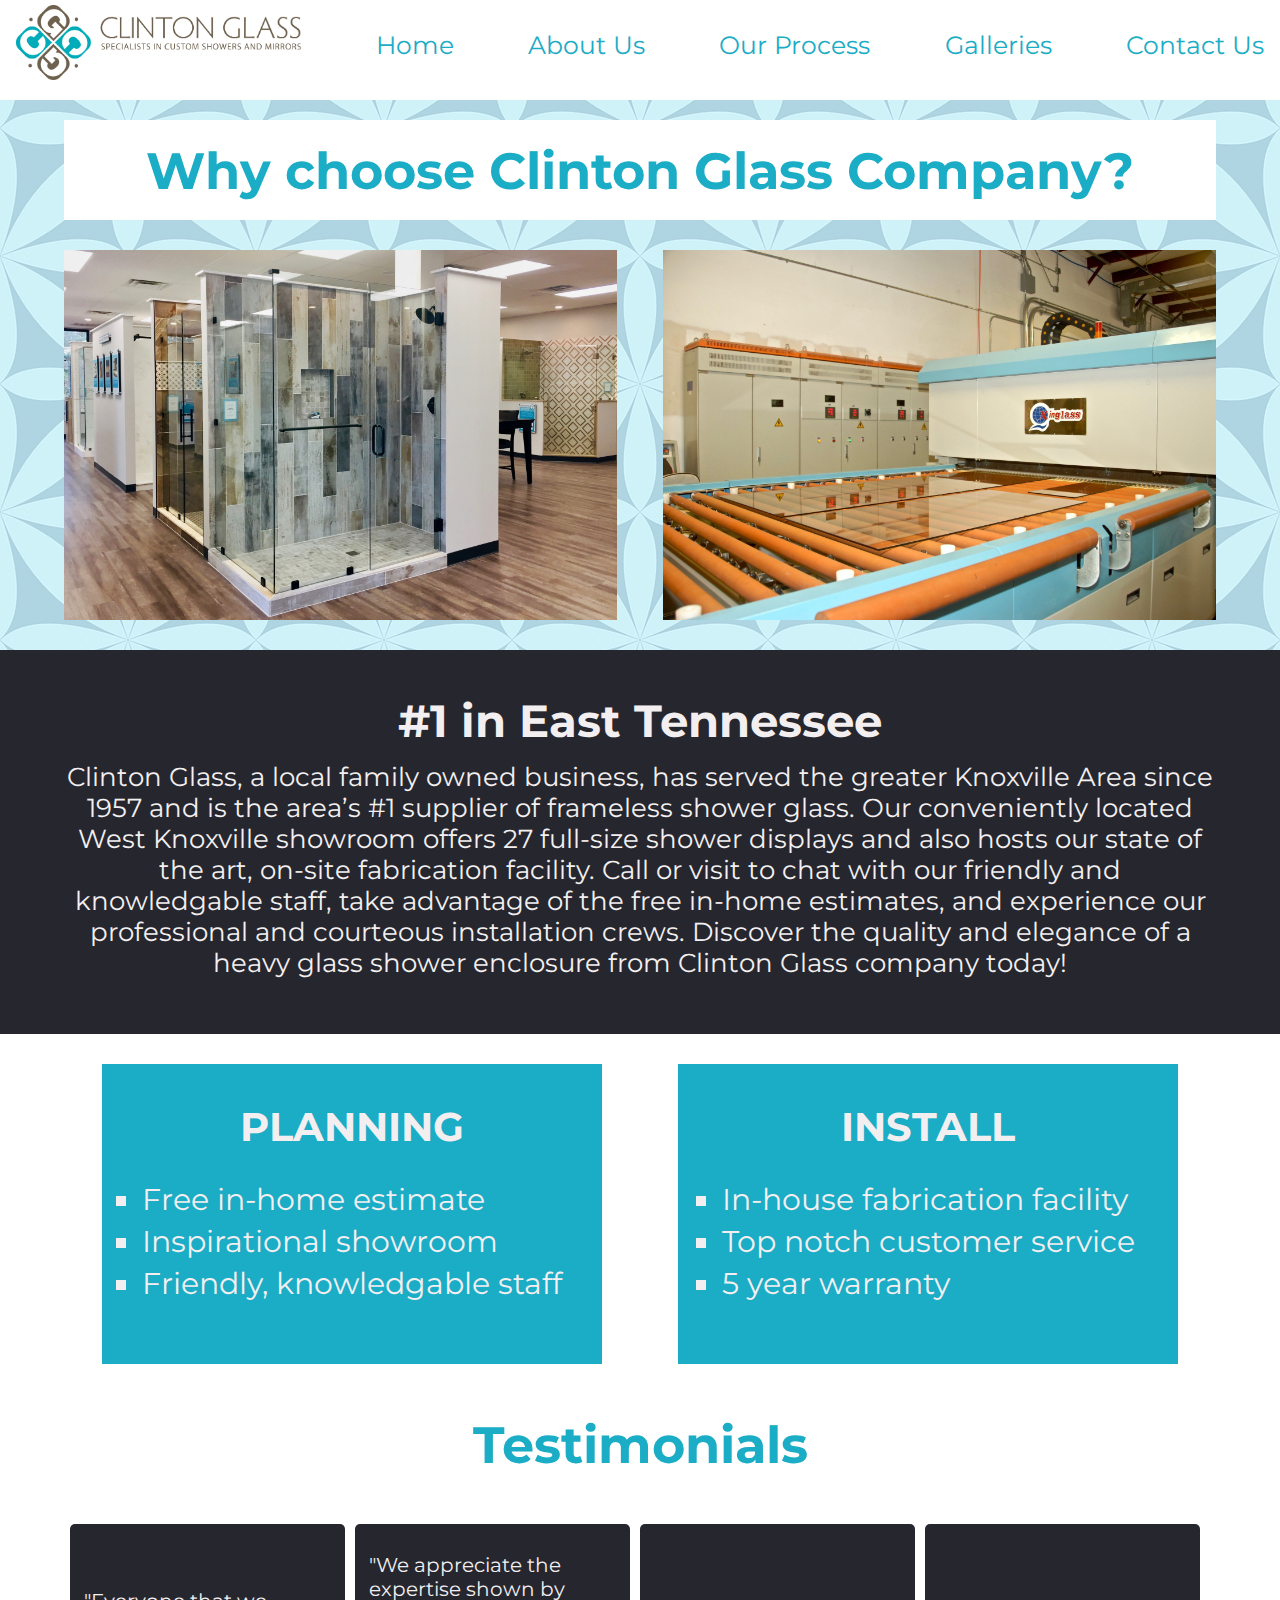
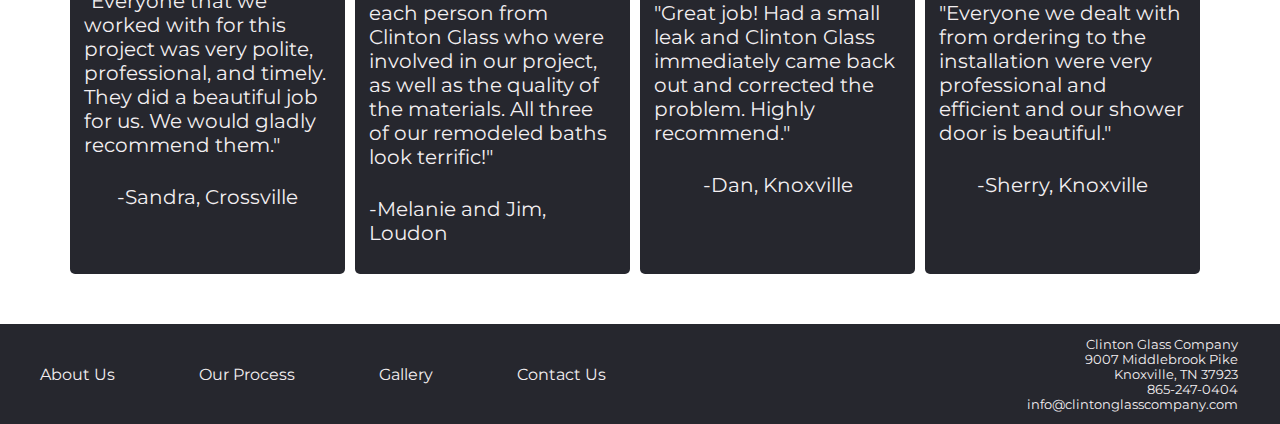
<file: about.html>
<!DOCTYPE html>
<html lang="en">
<head>
    <link rel="stylesheet" href="./css/styles.css">
    <link rel="preconnect" href="https://fonts.googleapis.com"> 
<link rel="preconnect" href="https://fonts.gstatic.com" crossorigin> 
<link href="https://fonts.googleapis.com/css2?family=Montserrat:wght@100;200;300;400;500;600&display=swap" rel="stylesheet">
    <meta charset="UTF-8">
    <meta name="viewport" content="width=device-width, initial-scale=1.0">
    <title>Clinton Glass Company-About</title>
</head>
<body>
    <header>
        <div class="topnav" id="myTopnav">
            <a href="./index.html"><img src="./images/CGC-Logo.jpg" alt="Clinton Glass Company Logo" class="logo"></a>
            <a href="./index.html">Home</a>
            <a href="./about.html">About Us</a>
            <a href="./process.html">Our Process</a>
            <div class="dropdown">
              <button class="dropbtn">Galleries 
                <i class="fa fa-caret-down"></i>
              </button>
              <div class="dropdown-content">
                <a href="./galleries/shower-glass.html">Shower Glass</a>
                <a href="./galleries/mirrors.html">Mirrors</a>
                <a href="./galleries/architectural-glass.html">Architectural Glass</a>
              </div>
            </div> 
            <a href="./contact.html">Contact Us</a>
            
            <a href="javascript:void(0);" class="icon" onclick="myFunction()">&#9776;</a>
          </div>
    </header>

    <div class="main-banner"><h1>Why choose Clinton Glass Company?</h1></div>
    <section class="about-us-container1">
    <img src="./images/CG-showroom1.jpg" alt="photo of clinton glass showroom">
    <img src="./images/temperingoven.jpg" alt="photo of tempering oven">
    
    </section>
 
    <section class="frontpage-banner">
        <h2>#1 in East Tennessee</h2>
        <p>Clinton Glass, a local family owned business, has served the greater Knoxville Area since 1957 and is the area’s #1 supplier of frameless shower glass. Our conveniently located West Knoxville showroom offers 27 full-size shower displays and also hosts our state of the art, on-site fabrication facility. Call or visit to chat with our friendly and knowledgable staff, take advantage of the free in-home estimates, and experience our professional and courteous installation crews. Discover the quality and elegance of a heavy glass shower enclosure from Clinton Glass company today!</p>
    </section>
    
    <section class="services">
        <div class="services-box">
            <h2>PLANNING</h2>
        <ul>
        <li>Free in-home estimate</li>
        <li>Inspirational showroom</li>
        <li>Friendly, knowledgable staff</li>
        </ul>
                 
        </div>
        <div class="services-box">
            <h2>INSTALL</h2>
            <ul>
                <li>In-house fabrication facility</li>
                <li>Top notch customer service</li>
                <li>5 year warranty</li>
            </ul>
            
        </div>

    </section>
    <div class="main-banner"><h1>Testimonials</h1></div>
    <section class="testimonial-container">
       
        <div class="testimonials">
            <p>"Everyone that we worked with for this project was very polite, 
                professional, and timely.  They did a beautiful job for us. 
                We would gladly recommend them."</p>
            <p>-Sandra, Crossville</p>
        </div>
    
        <div class="testimonials">
            <p>"We appreciate the expertise shown by each person from Clinton Glass 
                who were involved in our project, as well as the quality of the materials. 
                All three of our remodeled baths look terrific!"</p>
            <p>-Melanie and Jim, Loudon</p>
        </div>

        <div class="testimonials">
           <p>"Great job!  Had a small leak and Clinton Glass immediately came 
            back out and corrected the problem.  Highly recommend."</p>  
            <p>-Dan, Knoxville</p>
        </div>
        <div class="testimonials">
            <p>"Everyone we dealt with from ordering to the installation were 
                very professional and efficient and our shower door is beautiful."</p>
            <p>-Sherry, Knoxville</p>

        </div>

       
    </section>
    
<footer>
    <section class="footer-nav">
    <a href="./about.html">About Us</a>
    <a href="./process.html">Our Process</a>
    <a href="./gallery.html">Gallery</a>
    <a href="./contact.html">Contact Us</a>
    </section>
    <section class="footer-info">
    <p>Clinton Glass Company</p>
    <p>9007 Middlebrook Pike</p>
    <p>Knoxville, TN 37923</p>
    <p>865-247-0404</p>
    <p>info@clintonglasscompany.com</p>
    </section>
</footer>
<script src="navbar.js"></script>
</body>
</html>
</file>
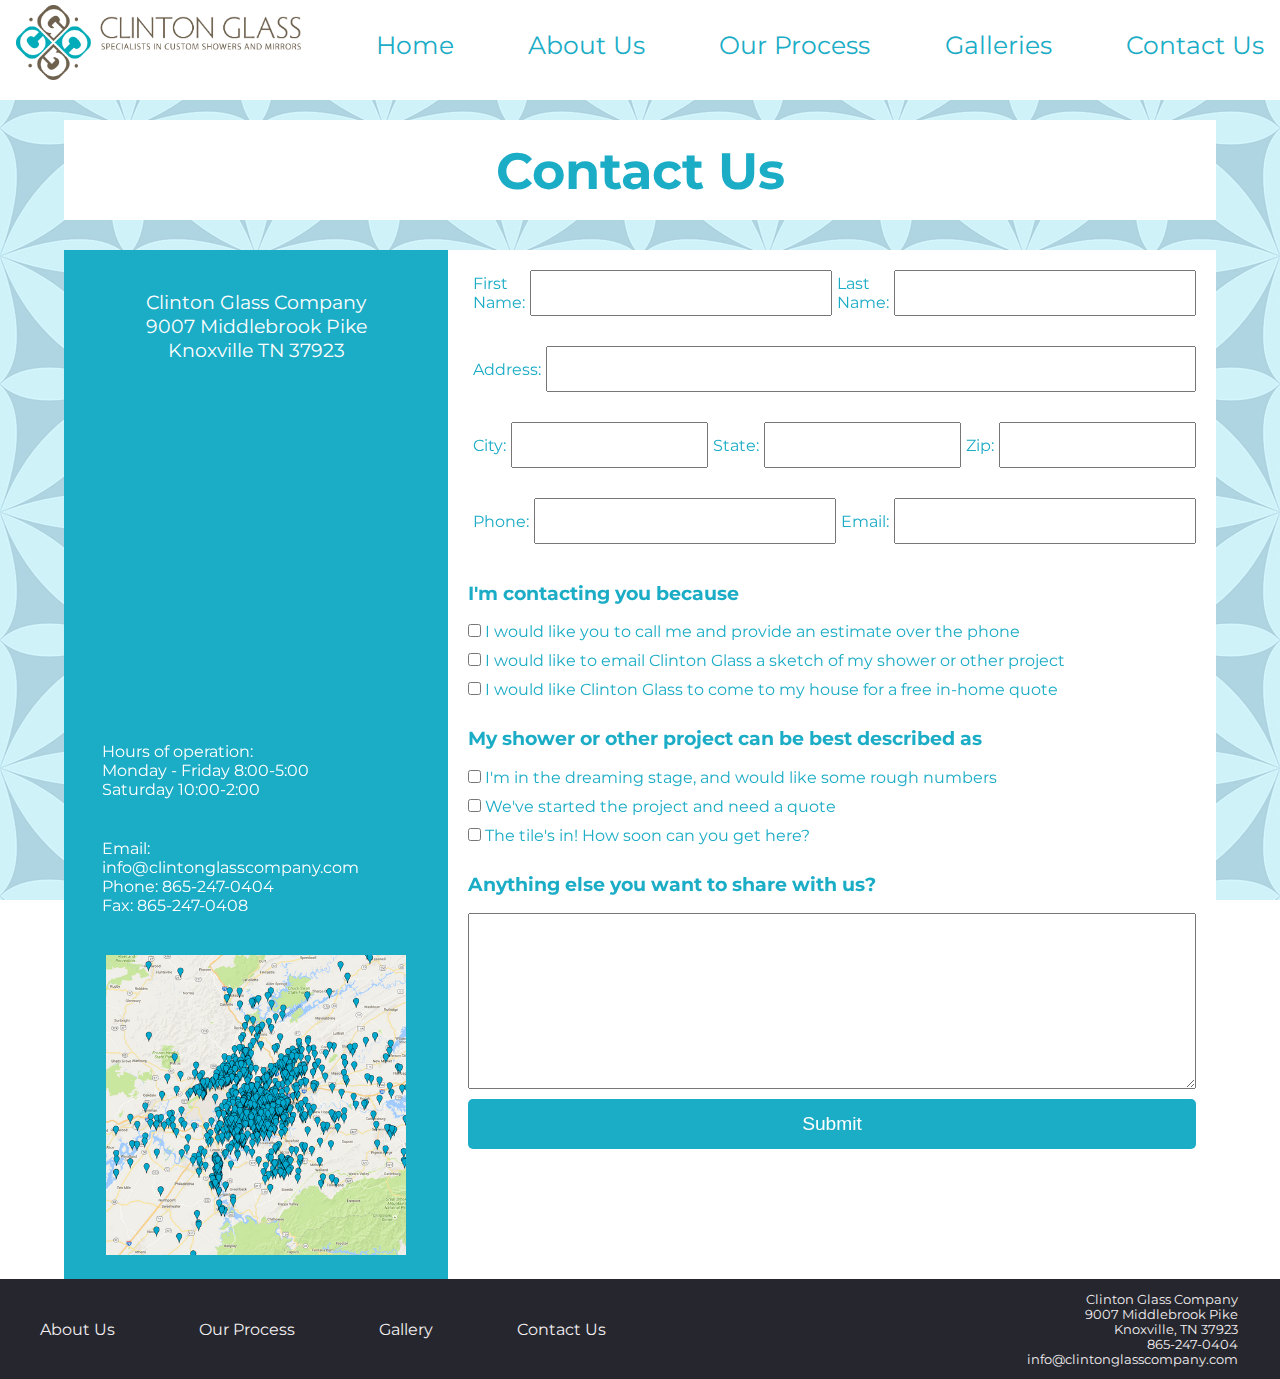
<file: contact.html>
<!DOCTYPE html>
<html lang="en">
<head>
    <link rel="stylesheet" href="./css/styles.css">
    <link rel="preconnect" href="https://fonts.googleapis.com"> 
<link rel="preconnect" href="https://fonts.gstatic.com" crossorigin> 
<link href="https://fonts.googleapis.com/css2?family=Montserrat:wght@100;200;300;400;500;600&display=swap" rel="stylesheet">
    <meta charset="UTF-8">
    <meta name="viewport" content="width=device-width, initial-scale=1.0">
    <title>Clinton Glass Company-Contact Us</title>
</head>
<body>
    <header>
        <div class="topnav" id="myTopnav">
            <a href="./index.html"><img src="./images/CGC-Logo.jpg" alt="Clinton Glass Company Logo" class="logo"></a>
            <a href="./index.html">Home</a>
            <a href="./about.html">About Us</a>
            <a href="./process.html">Our Process</a>
            <div class="dropdown">
              <button class="dropbtn">Galleries 
                <i class="fa fa-caret-down"></i>
              </button>
              <div class="dropdown-content">
                <a href="./galleries/shower-glass.html">Shower Glass</a>
                <a href="./galleries/mirrors.html">Mirrors</a>
                <a href="./galleries/architectural-glass.html">Architectural Glass</a>
              </div>
            </div> 
            <a href="./contact.html">Contact Us</a>
            
            <a href="javascript:void(0);" class="icon" onclick="myFunction()">&#9776;</a>
          </div>
    </header>

    <div class="main-banner"><h1>Contact Us</h1></div>
    <section class="contact-us">
    <section class="contact-us-left">
        <div class="contact-info-top">
            <p>Clinton Glass Company</p>
            <p> 9007 Middlebrook Pike</p>
            <p>Knoxville TN 37923</p>
        </div>

        <iframe src="https://www.google.com/maps/embed?pb=!1m18!1m12!1m3!1d3230.0549387977217!2d-84.08382048961387!3d35.9456259723884!2m3!1f0!2f0!3f0!3m2!1i1024!2i768!4f13.1!3m3!1m2!1s0x885c2f9d1e142efb%3A0xc35909bc6ed57092!2sClinton%20Glass%20Company!5e0!3m2!1sen!2sus!4v1692398916967!5m2!1sen!2sus" 
        width="300" 
        height="300" 
        style="border:0;" 
        allowfullscreen="" 
        loading="lazy" 
        referrerpolicy="no-referrer-when-downgrade"></iframe>

        <div class="contact-info">
            <p>Hours of operation:</p>
            <p>Monday - Friday 8:00-5:00</p>
            <p>Saturday 10:00-2:00</p>
        </div>
        <div class="contact-info">
            <p>Email: info@clintonglasscompany.com</p>
            <p>Phone: 865-247-0404</p>
            <p>Fax: 865-247-0408 </p>
        </div>

        <a href="https://www.google.com/maps/d/u/0/viewer?mid=1iy2JP7MSCYG27ziqLZ6crL1sqwI&ll=35.97640662776238%2C-84.37686564999998&z=8" class="map">
        <img src="./images/map.png" alt="Map of Showers done by clinton glass company in east tennesse">
        </a>

    </section>

    <section class="contact-us-right">
        <form action="https://formspree.io/f/xjvqoypn" method="POST">
        <section class="form-row">
        
                <label for="first-name">First Name:</label>
            <input 
            type="text" 
            id="first-name"
            name="first-name" 
            required
            style="width: 85%;"
            />
      
           
        
                <label for="last-name">Last Name:</label>
            <input 
            type="text" 
            name="last-name" 
            id="last-name"
            required
            style="width: 85%;"
            />
     
        </section>
    
        <section class="form-row">
            <label for="address">Address:</label>
            <input 
            type="text" 
            name="address" 
            id="address"
            style="width: 85%;"
            />
        </section>

        <section class="form-row">
            <label for="city">City:</label>
            <input 
            type="text" 
            name="city" 
            id="city"
            style="width: 85%;"/>
       

      
            <label for="state">State:</label>
            <input 
            type="text" 
            name="state" 
            id="state"
            style="width: 85%;"/>


      
            <label for="zip-code">Zip:</label>
            <input 
            type="text" 
            name="zip-code" 
            id="zip-code"
            style="width: 85%;"/>
        </section>

        <section class="form-row">
            <label for="phone">Phone:</label>
            <input 
            type="tel" 
            name="phone" 
            id="phone"
            style="width: 85%;"/>
      

        
            <label for="email">Email:</label>
            <input 
            type="email" 
            name="email" 
            id="email"
            required
            style="width: 85%;"/>
        </section>

        <section class="form-checks">
            <h3>I'm contacting you because</h3>
            <input 
            type="checkbox" 
            name="call-me" 
            id="call-me"/>
            <label for="call-me">I would like you to call me and provide an estimate over the phone</label>
            </section>
        
        <section class="form-checks">
            <input 
            type="checkbox" 
            name="email-sketch" 
            id="email-sketch"/>
            <label for="email-sketch">I would like to email Clinton Glass a sketch of my shower or other project</label>
            </section>
        
        <section class="form-checks">
            <input 
            type="checkbox" 
            name="quote" 
            id="quote"/>
            <label for="quote">I would like Clinton Glass to come to my house for a free in-home quote</label>
        </section>

       

        <section class="form-checks">
            <h3>My shower or other project can be best described as</h3>
            <input 
            type="checkbox" 
            name="stage1" 
            id="stage1"/>
            <label for="stage1">I'm in the dreaming stage, and would like some rough numbers</label>
            </section>
            <section class="form-checks">
            <input 
            type="checkbox" 
            name="stage2" 
            id="stage2"/>
            <label for="stage2">We've started the project and need a quote</label>
        </section>
            <section class="form-checks">
            <input 
            type="checkbox" 
            name="stage3" 
            id="stage3"/>
            <label for="stage3">The tile's in! How soon can you get here?</label>
        </section>

        <section class="form-checks">
            <h3>Anything else you want to share with us?</h3>
            </section>
        
        <section class="textbox">
        <textarea name="more" id="more" cols="100" rows="10"></textarea>
        </section>
        <section class="textbox">
         
                <input type="submit" name="submit"/>
            
        </section>
    </form>
    </section>
</section>
<footer>
    <section class="footer-nav">
    <a href="./about.html">About Us</a>
    <a href="./process.html">Our Process</a>
    <a href="./gallery.html">Gallery</a>
    <a href="./contact.html">Contact Us</a>
    </section>
    <section class="footer-info">
    <p>Clinton Glass Company</p>
    <p>9007 Middlebrook Pike</p>
    <p>Knoxville, TN 37923</p>
    <p>865-247-0404</p>
    <p>info@clintonglasscompany.com</p>
    </section>
</footer>
<script src="navbar.js"></script>
</body>
</html>
</file>
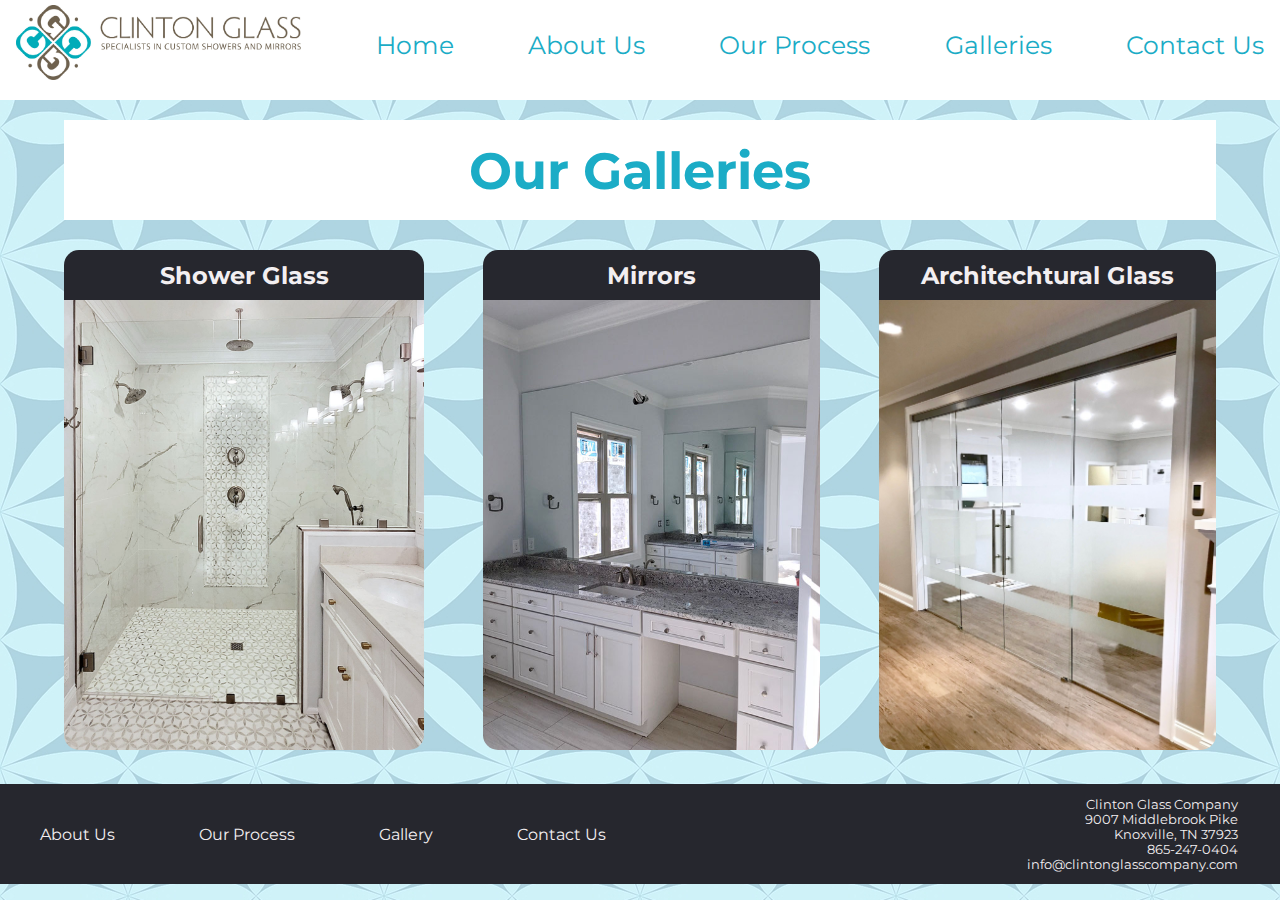
<file: gallery.html>
<!DOCTYPE html>
<html lang="en">
<head>
    <link rel="stylesheet" href="./css/styles.css">
    <link rel="preconnect" href="https://fonts.googleapis.com"> 
<link rel="preconnect" href="https://fonts.gstatic.com" crossorigin> 
<link href="https://fonts.googleapis.com/css2?family=Montserrat:wght@100;200;300;400;500;600&display=swap" rel="stylesheet">
    <meta charset="UTF-8">
    <meta name="viewport" content="width=device-width, initial-scale=1.0">
    <title>Clinton Glass Company-Gallery</title>
</head>
<body>

  <header>
    <div class="topnav" id="myTopnav">
        <a href="./index.html"><img src="./images/CGC-Logo.jpg" alt="Clinton Glass Company Logo" class="logo"></a>
        <a href="./index.html">Home</a>
        <a href="./about.html">About Us</a>
        <a href="./process.html">Our Process</a>
        <div class="dropdown">
          <button class="dropbtn">Galleries 
            <i class="fa fa-caret-down"></i>
          </button>
          <div class="dropdown-content">
            <a href="./galleries/shower-glass.html">Shower Glass</a>
            <a href="./galleries/mirrors.html">Mirrors</a>
            <a href="./galleries/architectural-glass.html">Architectural Glass</a>
          </div>
        </div> 
        <a href="./contact.html">Contact Us</a>
        
        <a href="javascript:void(0);" class="icon" onclick="myFunction()">&#9776;</a>
      </div>
</header>

    <div class="main-banner"><h1>Our Galleries</h1></div>

    <section class="main-gallery">
        <div class="gallery-thumbnail">
            <div class="galleryheader"><h2>Shower Glass</h2></div>
            <a href="./galleries/shower-glass.html">
            <img src="./images/showers/shower2.jpg" 
            alt="image of shower glass"
            class="imghover">
        </a>
        </div>

        <div class="gallery-thumbnail">
            <div class="galleryheader"><h2>Mirrors</h2></div>
        <a href="./galleries/mirrors.html">
            <img src="./images/mirrors/mirror2.jpg" 
            alt="image of custom mirror"
            class="imghover">
        </a>
        </div>

        <div class="gallery-thumbnail">
            <div class="galleryheader"><h2>Architechtural Glass</h2></div>
        <a href="./galleries/architectural-glass.html">
            <img src="./images/architechtural-glass/arglass6.jpg" 
            alt="image of custom architectural glass"
            class="imghover">
        </a>
        </div>
    </section>


    

<footer>
    <section class="footer-nav">
    <a href="./about.html">About Us</a>
    <a href="./process.html">Our Process</a>
    <a href="./gallery.html">Gallery</a>
    <a href="./contact.html">Contact Us</a>
    </section>
    <section class="footer-info">
    <p>Clinton Glass Company</p>
    <p>9007 Middlebrook Pike</p>
    <p>Knoxville, TN 37923</p>
    <p>865-247-0404</p>
    <p>info@clintonglasscompany.com</p>
    </section>
</footer>
<script src="navbar.js"></script>
</body>
</html>
</file>
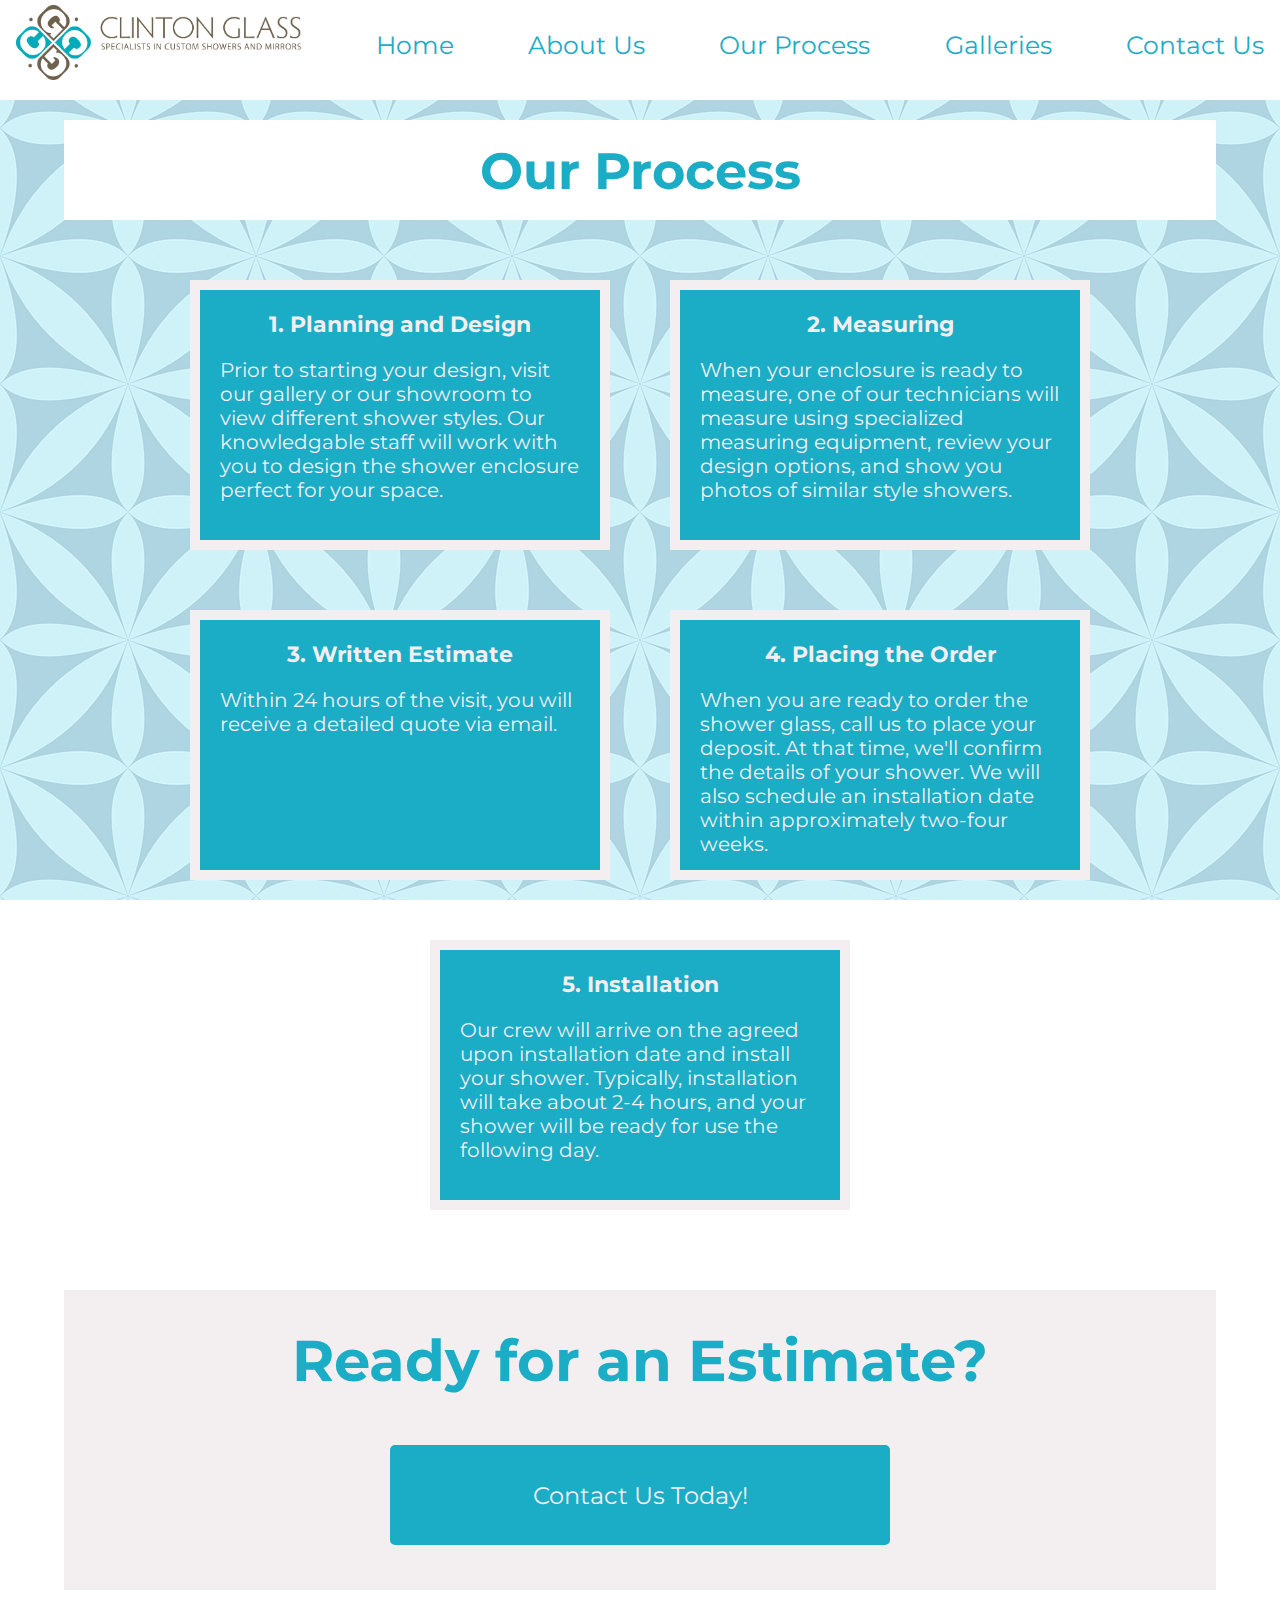
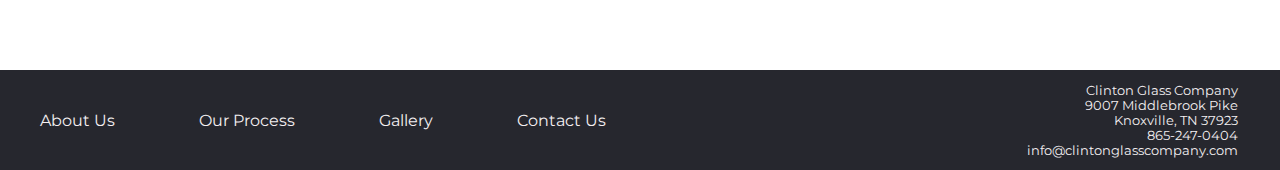
<file: process.html>
<!DOCTYPE html>
<html lang="en">
<head>
    <link rel="stylesheet" href="./css/styles.css">
    <link rel="preconnect" href="https://fonts.googleapis.com"> 
<link rel="preconnect" href="https://fonts.gstatic.com" crossorigin> 
<link href="https://fonts.googleapis.com/css2?family=Montserrat:wght@100;200;300;400;500;600&display=swap" rel="stylesheet">
    <meta charset="UTF-8">
    <meta name="viewport" content="width=device-width, initial-scale=1.0">
    <title>Clinton Glass Company-Our Process</title>
</head>
<body>
    <header>
        <div class="topnav" id="myTopnav">
            <a href="./index.html"><img src="./images/CGC-Logo.jpg" alt="Clinton Glass Company Logo" class="logo"></a>
            <a href="./index.html">Home</a>
            <a href="./about.html">About Us</a>
            <a href="./process.html">Our Process</a>
            <div class="dropdown">
              <button class="dropbtn">Galleries 
                <i class="fa fa-caret-down"></i>
              </button>
              <div class="dropdown-content">
                <a href="./galleries/shower-glass.html">Shower Glass</a>
                <a href="./galleries/mirrors.html">Mirrors</a>
                <a href="./galleries/architectural-glass.html">Architectural Glass</a>
              </div>
            </div> 
            <a href="./contact.html">Contact Us</a>
            
            <a href="javascript:void(0);" class="icon" onclick="myFunction()">&#9776;</a>
          </div>
    </header>
    
    <div class="main-banner"><h1>Our Process</h1></div>
    <section class="process-container1">
        
        <div class="process-box">
            <h2>1. Planning and Design</h2>
            <p>Prior to starting your design, visit our gallery or our showroom 
            to view different shower styles. Our knowledgable staff will work 
            with you to design the shower enclosure perfect for your space.
            </p>
        </div>

        <div class="process-box">
            <h2>2. Measuring</h2>
            <p>When your enclosure is ready to measure, 
                one of our technicians will measure using 
                specialized measuring equipment, 
                review your design options, and show you photos of similar style
                showers.</p>
            
        </div>

        <div class="process-box">
            <h2>3. Written Estimate</h2>
            <p>Within 24 hours of the visit, you will receive a detailed quote 
                via email.</p>
            
        </div>

        <div class="process-box">
            <h2>4. Placing the Order</h2>
            <p>When you are ready to order the shower glass, call us to place 
                your deposit. At that time, we'll confirm the details of your 
                shower. We will also schedule an installation date within 
                approximately two-four weeks.</p>
            
        </div>

        <div class="process-box">
            <h2>5. Installation</h2>
            <p>Our crew will arrive on the agreed upon installation date and 
                install your shower. Typically, installation will take about 
                2-4 hours, and your shower will be ready for use the following day.</p>
        </div>

    </section>
    
    
    <section class="process-container2">
        <div class="estimate"><h2>Ready for an Estimate?</h2>
            
            <a href="./contact.html" 
            class="process-button">Contact Us Today!</a>
        </div>
        </section>
    
  
<footer>
    <section class="footer-nav">
    <a href="./about.html">About Us</a>
    <a href="./process.html">Our Process</a>
    <a href="./gallery.html">Gallery</a>
    <a href="./contact.html">Contact Us</a>
    </section>
    <section class="footer-info">
    <p>Clinton Glass Company</p>
    <p>9007 Middlebrook Pike</p>
    <p>Knoxville, TN 37923</p>
    <p>865-247-0404</p>
    <p>info@clintonglasscompany.com</p>
    </section>
</footer>
<script src="navbar.js"></script>
</body>
</html>
</file>
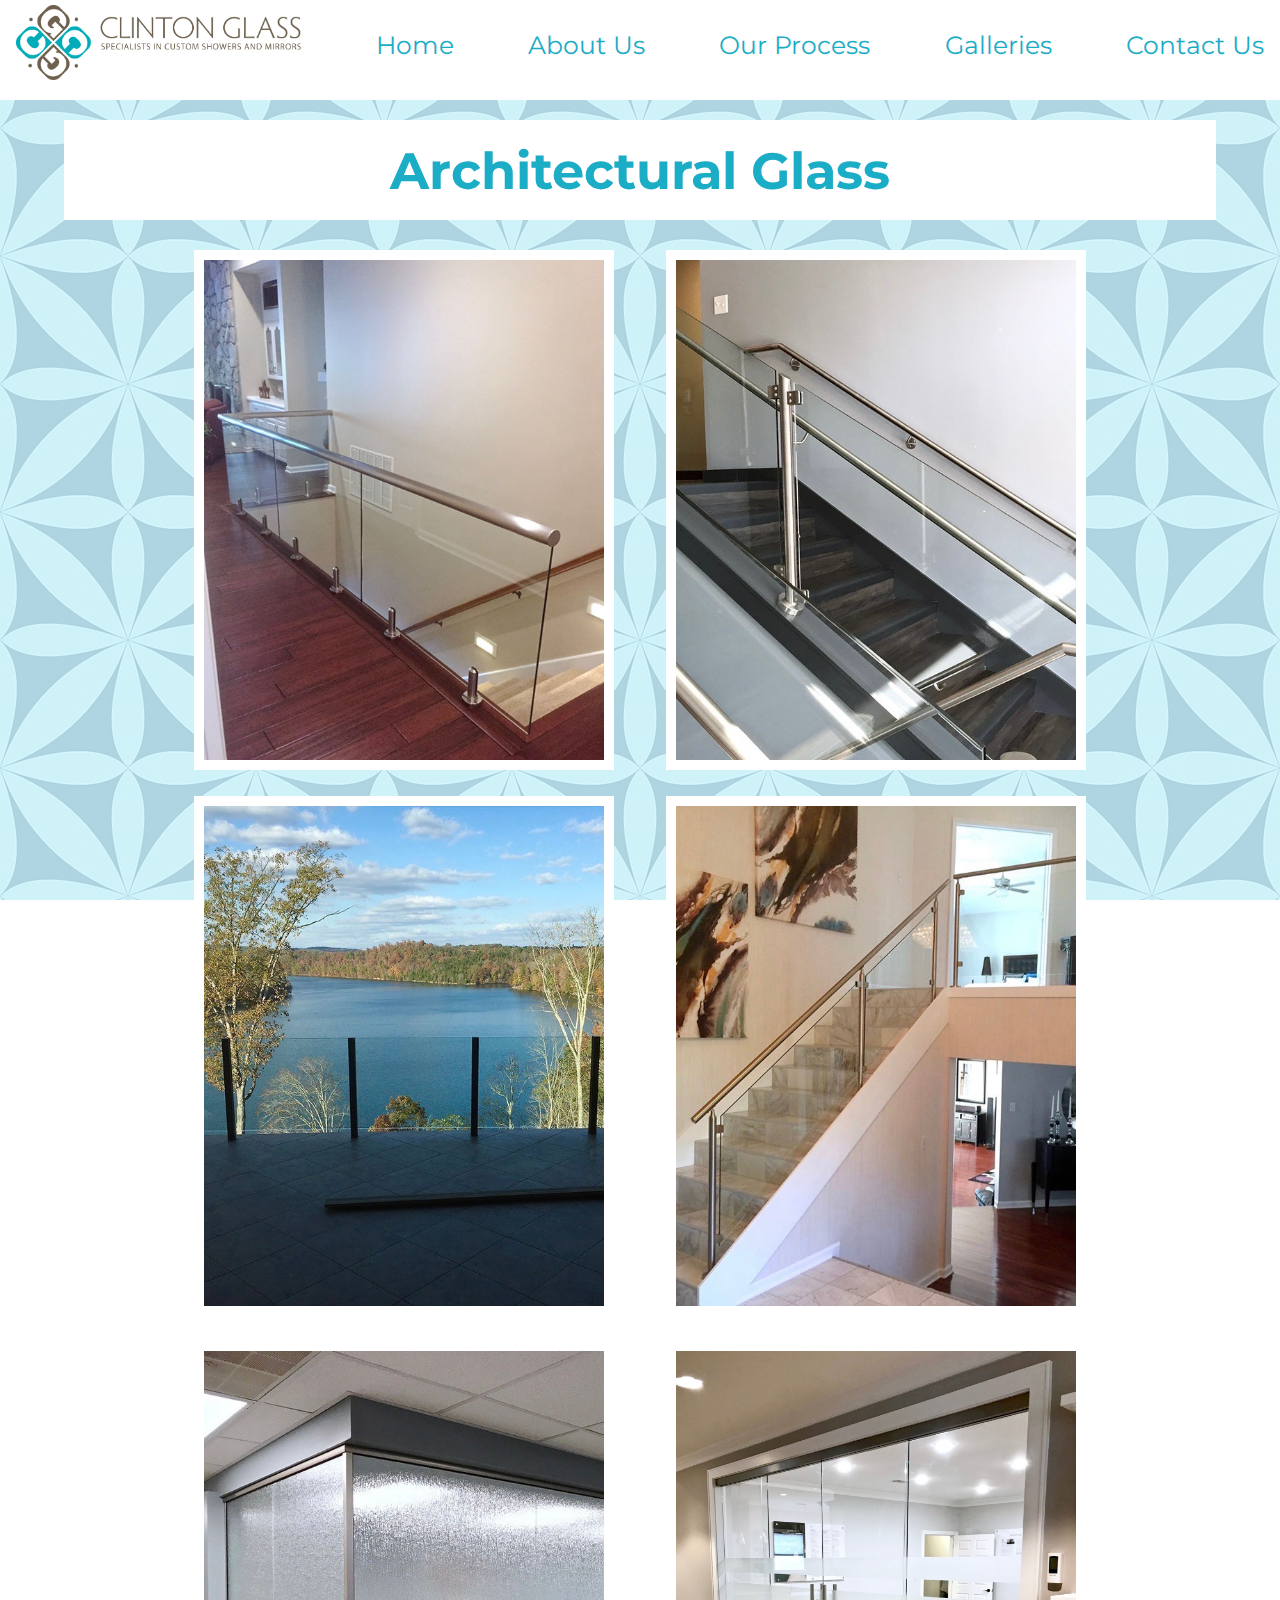
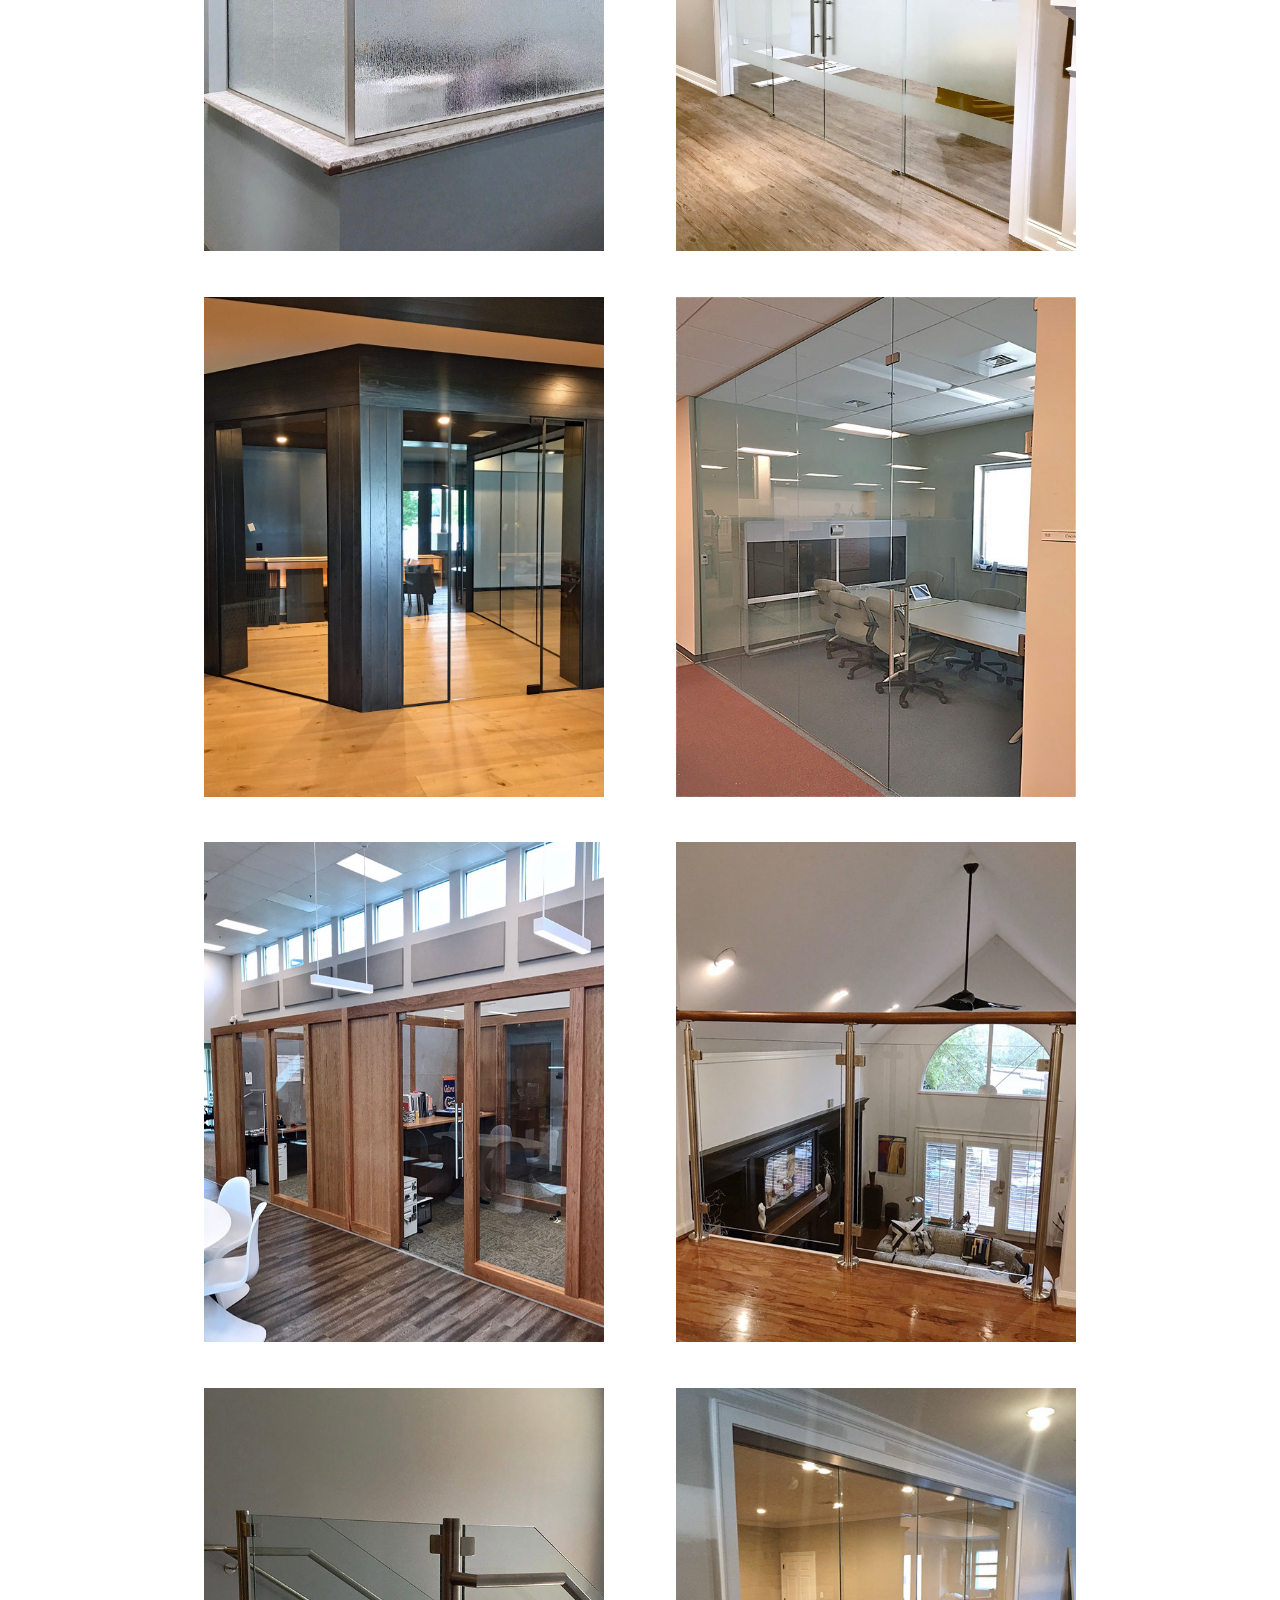
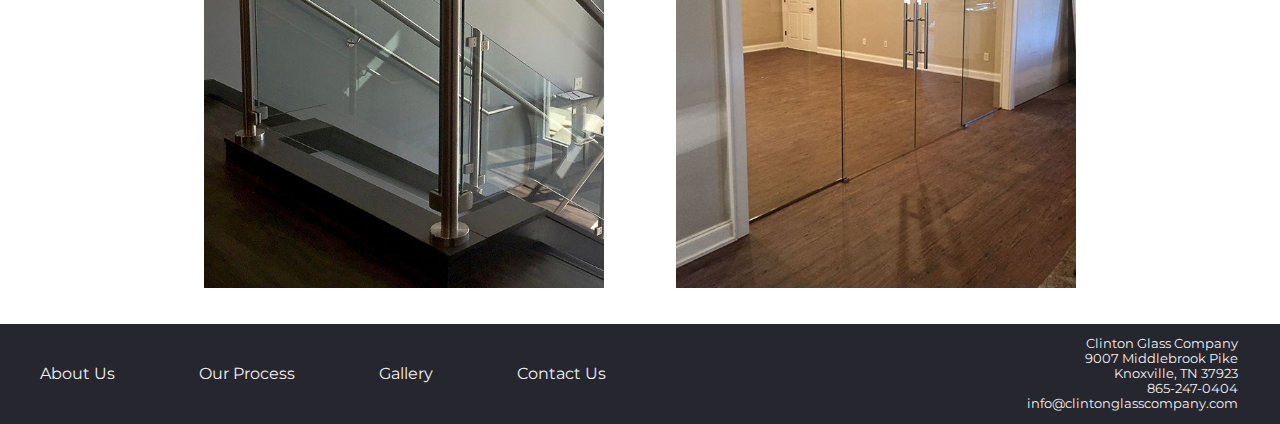
<file: galleries/architectural-glass.html>
<!DOCTYPE html>
<html lang="en">
<head>
    <link rel="stylesheet" href="../css/styles.css">
    <link rel="preconnect" href="https://fonts.googleapis.com"> 
<link rel="preconnect" href="https://fonts.gstatic.com" crossorigin> 
<link href="https://fonts.googleapis.com/css2?family=Montserrat:wght@100;200;300;400;500;600&display=swap" rel="stylesheet">
    <meta charset="UTF-8">
    <meta name="viewport" content="width=device-width, initial-scale=1.0">
    <title>Clinton Glass Company-Gallery</title>
</head>

<body>
    <header>
        <div class="topnav" id="myTopnav">
            <a href="../index.html"><img src="../images/CGC-Logo.jpg" alt="Clinton Glass Company Logo" class="logo"></a>
            <a href="../index.html">Home</a>
            <a href="../about.html">About Us</a>
            <a href="../process.html">Our Process</a>
            <div class="dropdown">
              <button class="dropbtn">Galleries 
                <i class="fa fa-caret-down"></i>
              </button>
              <div class="dropdown-content">
                <a href="./shower-glass.html">Shower Glass</a>
                <a href="./mirrors.html">Mirrors</a>
                <a href="./architectural-glass.html">Architectural Glass</a>
              </div>
            </div> 
            <a href="../contact.html">Contact Us</a>
            
            <a href="javascript:void(0);" class="icon" onclick="myFunction()">&#9776;</a>
          </div>
    </header>

    <div class="main-banner"><h1>Architectural Glass</h1></div>
    <section class="gallery-page">
        <img src="../images/architechtural-glass/arglass1.jpg" alt="photo of custom architectural glass">
        <img src="../images/architechtural-glass/arglass2.jpg" alt="photo of custom architectural glass">
        <img src="../images/architechtural-glass/arglass3.jpg" alt="photo of custom architectural glass">
        <img src="../images/architechtural-glass/arglass4.jpg" alt="photo of custom architectural glass">
        <img src="../images/architechtural-glass/arglass5.jpg" alt="photo of custom architectural glass">
        <img src="../images/architechtural-glass/arglass6.jpg" alt="photo of custom architectural glass">
        <img src="../images/architechtural-glass/arglass7.jpg" alt="photo of custom architectural glass">
        <img src="../images/architechtural-glass/arglass8.jpg" alt="photo of custom architectural glass">
        <img src="../images/architechtural-glass/arglass9.jpg" alt="photo of custom architectural glass">
        <img src="../images/architechtural-glass/arglass10.jpg" alt="photo of custom architectural glass">
        <img src="../images/architechtural-glass/arglass11.jpg" alt="photo of custom architectural glass">
        <img src="../images/architechtural-glass/arglass12.jpg" alt="photo of custom architectural glass">

    </section>

<footer>
    <section class="footer-nav">
    <a href="../about.html">About Us</a>
    <a href="../process.html">Our Process</a>
    <a href="../gallery.html">Gallery</a>
    <a href="../contact.html">Contact Us</a>
    </section>
    <section class="footer-info">
    <p>Clinton Glass Company</p>
    <p>9007 Middlebrook Pike</p>
    <p>Knoxville, TN 37923</p>
    <p>865-247-0404</p>
    <p>info@clintonglasscompany.com</p>
    </section>
</footer>
<script src="../navbar.js"></script>
</body>
</html>
</file>
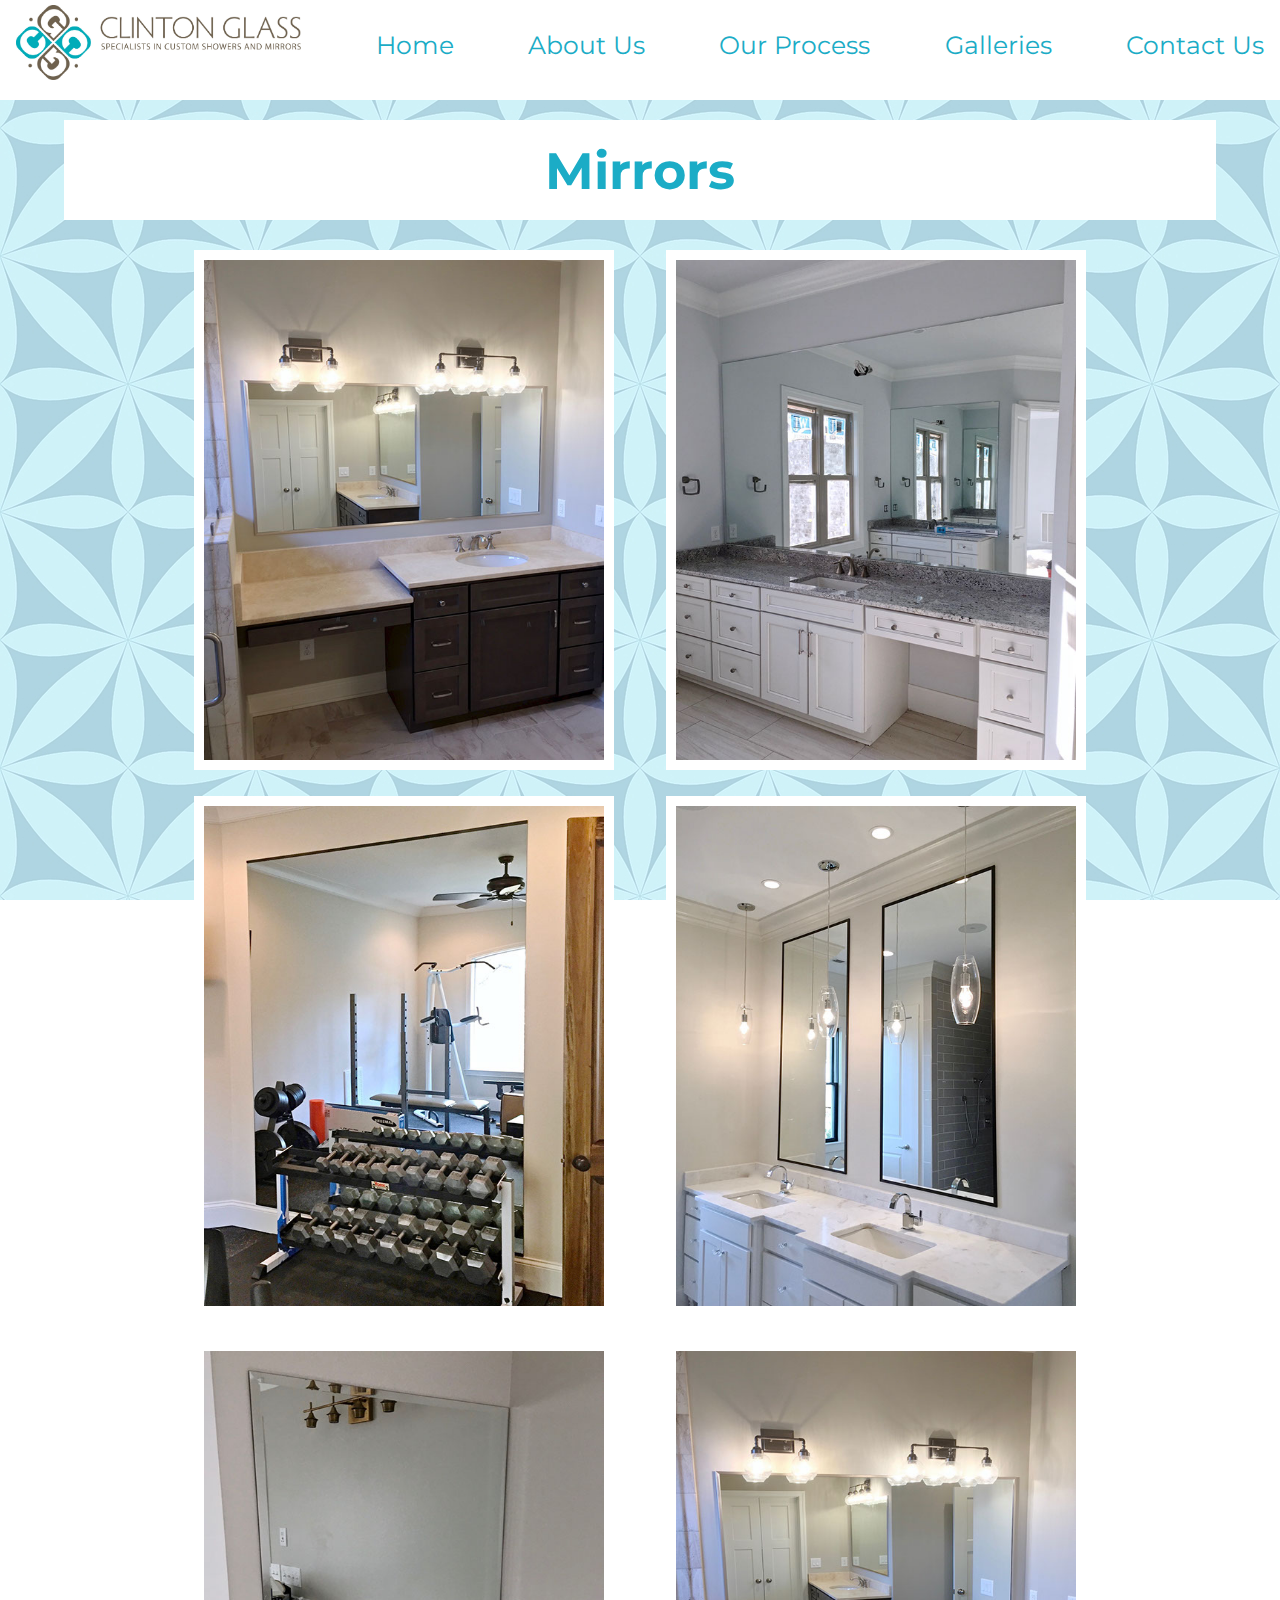
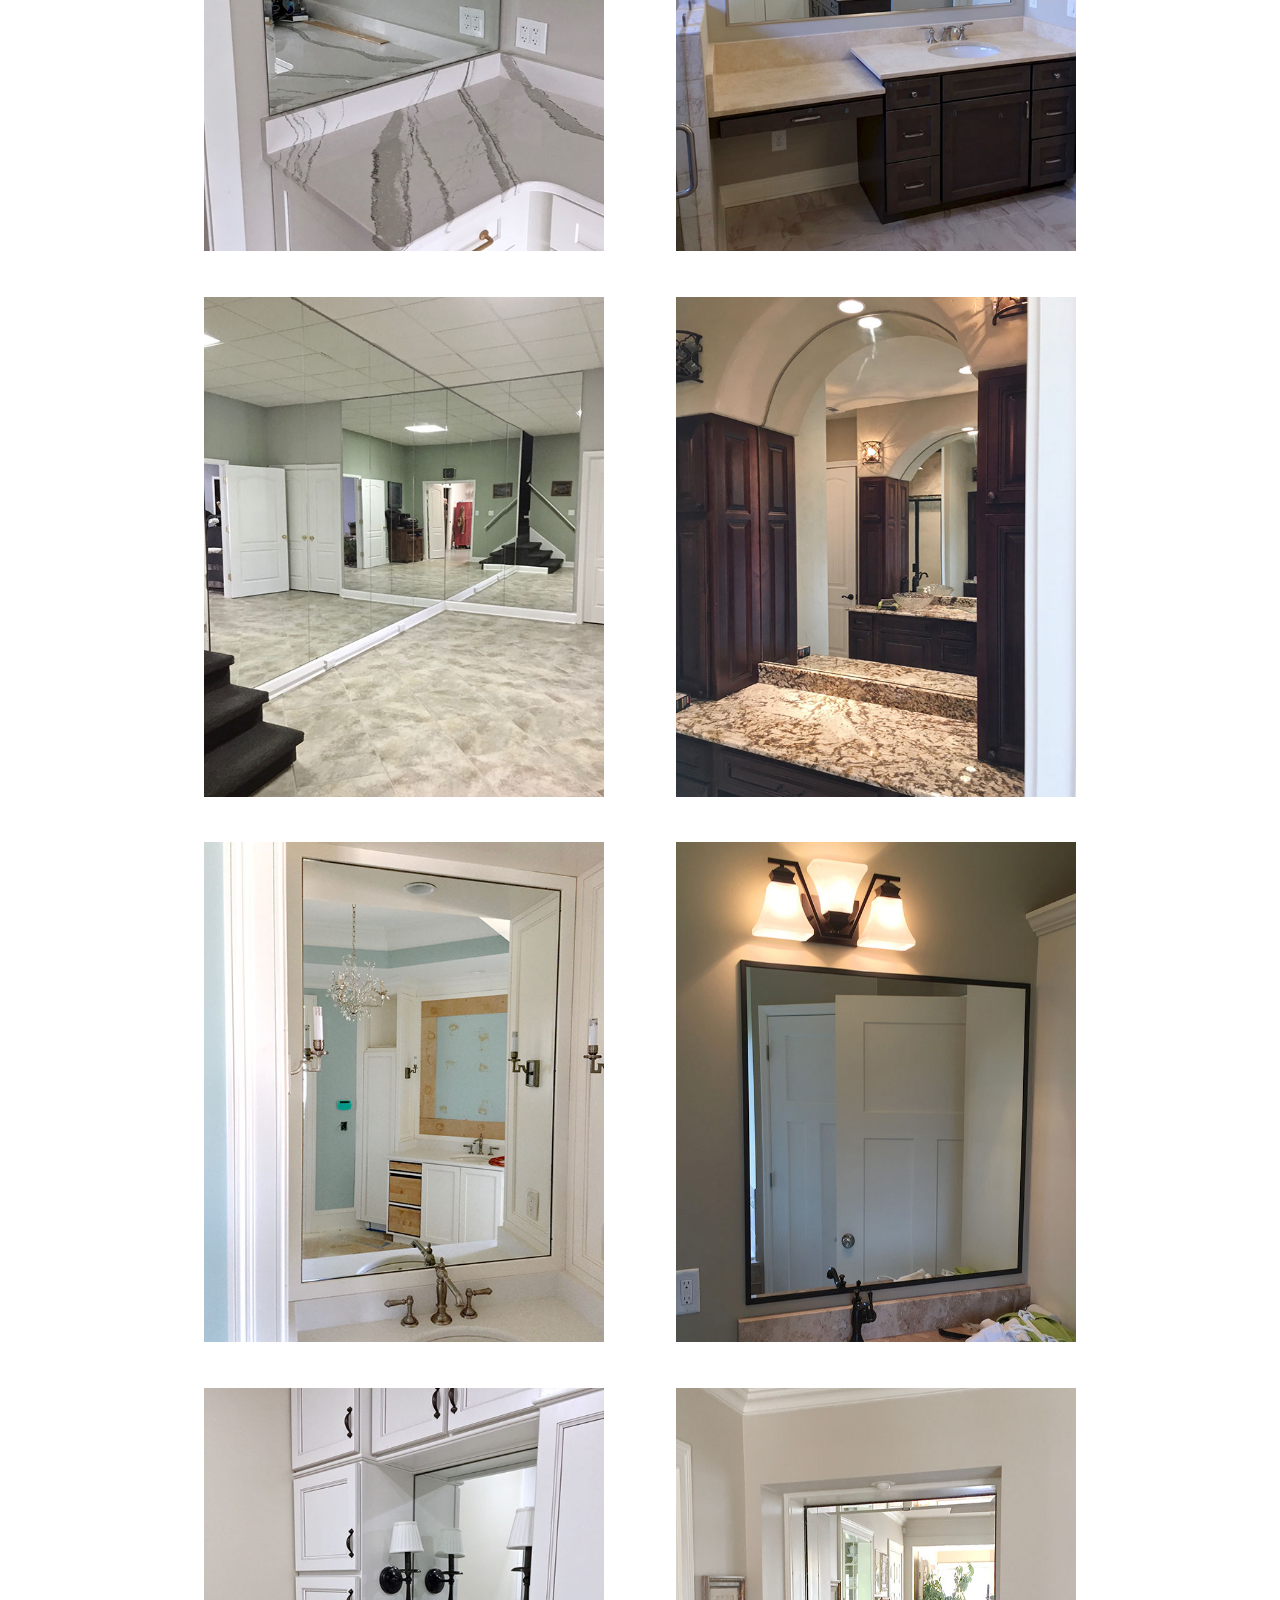
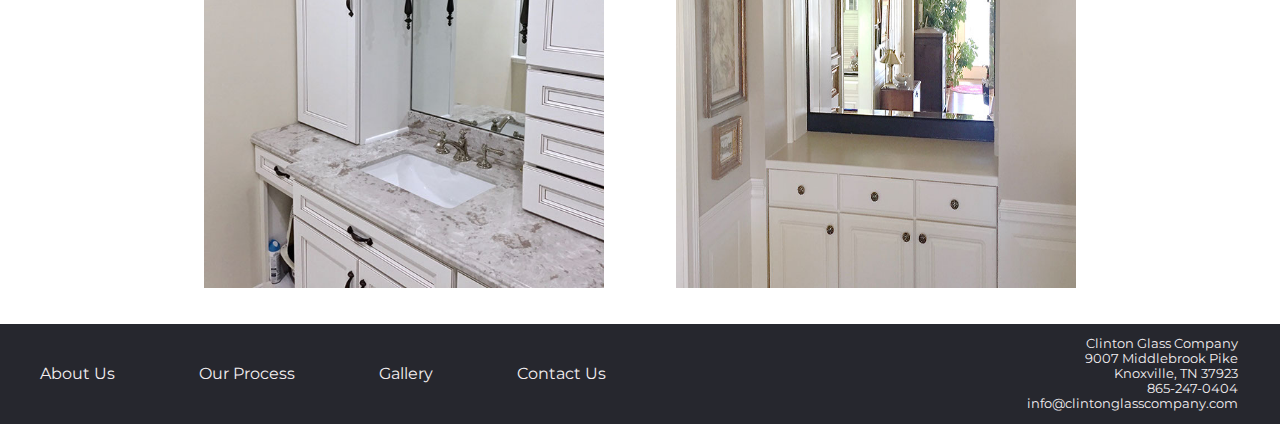
<file: galleries/mirrors.html>
<!DOCTYPE html>
<html lang="en">
<head>
    <link rel="stylesheet" href="../css/styles.css">
    <link rel="preconnect" href="https://fonts.googleapis.com"> 
<link rel="preconnect" href="https://fonts.gstatic.com" crossorigin> 
<link href="https://fonts.googleapis.com/css2?family=Montserrat:wght@100;200;300;400;500;600&display=swap" rel="stylesheet">
    <meta charset="UTF-8">
    <meta name="viewport" content="width=device-width, initial-scale=1.0">
    <title>Clinton Glass Company-Gallery</title>
</head>

<body>
    <header>
        <div class="topnav" id="myTopnav">
            <a href="../index.html"><img src="../images/CGC-Logo.jpg" alt="Clinton Glass Company Logo" class="logo"></a>
            <a href="../index.html">Home</a>
            <a href="../about.html">About Us</a>
            <a href="../process.html">Our Process</a>
            <div class="dropdown">
              <button class="dropbtn">Galleries 
                <i class="fa fa-caret-down"></i>
              </button>
              <div class="dropdown-content">
                <a href="./shower-glass.html">Shower Glass</a>
                <a href="./mirrors.html">Mirrors</a>
                <a href="./architectural-glass.html">Architectural Glass</a>
              </div>
            </div> 
            <a href="../contact.html">Contact Us</a>
            
            <a href="javascript:void(0);" class="icon" onclick="myFunction()">&#9776;</a>
          </div>
    </header>


    <div class="main-banner"><h1>Mirrors</h1></div>
  
<section class="gallery-page">
    <img src="../images/mirrors/mirror1.jpg" alt="photo of custom mirror">
    <img src="../images/mirrors/mirror2.jpg" alt="photo of custom mirror">
    <img src="../images/mirrors/mirror3.jpg" alt="photo of custom mirror">
    <img src="../images/mirrors/mirror4.jpg" alt="photo of custom mirror">
    <img src="../images/mirrors/mirror5.jpg" alt="photo of custom mirror">
    <img src="../images/mirrors/mirror6.jpg" alt="photo of custom mirror">
    <img src="../images/mirrors/mirror7.jpg" alt="photo of custom mirror">
    <img src="../images/mirrors/mirror8.jpg" alt="photo of custom mirror">
    <img src="../images/mirrors/mirror9.jpg" alt="photo of custom mirror">
    <img src="../images/mirrors/mirror10.jpg" alt="photo of custom mirror">
    <img src="../images/mirrors/mirror11.jpg" alt="photo of custom mirror">
    <img src="../images/mirrors/mirror12.jpg" alt="photo of custom mirror">

</section>

<footer>
    <section class="footer-nav">
    <a href="../about.html">About Us</a>
    <a href="../process.html">Our Process</a>
    <a href="../gallery.html">Gallery</a>
    <a href="../contact.html">Contact Us</a>
    </section>
    <section class="footer-info">
    <p>Clinton Glass Company</p>
    <p>9007 Middlebrook Pike</p>
    <p>Knoxville, TN 37923</p>
    <p>865-247-0404</p>
    <p>info@clintonglasscompany.com</p>
    </section>
</footer>
<script src="../navbar.js"></script>
</body>
</html>
</file>
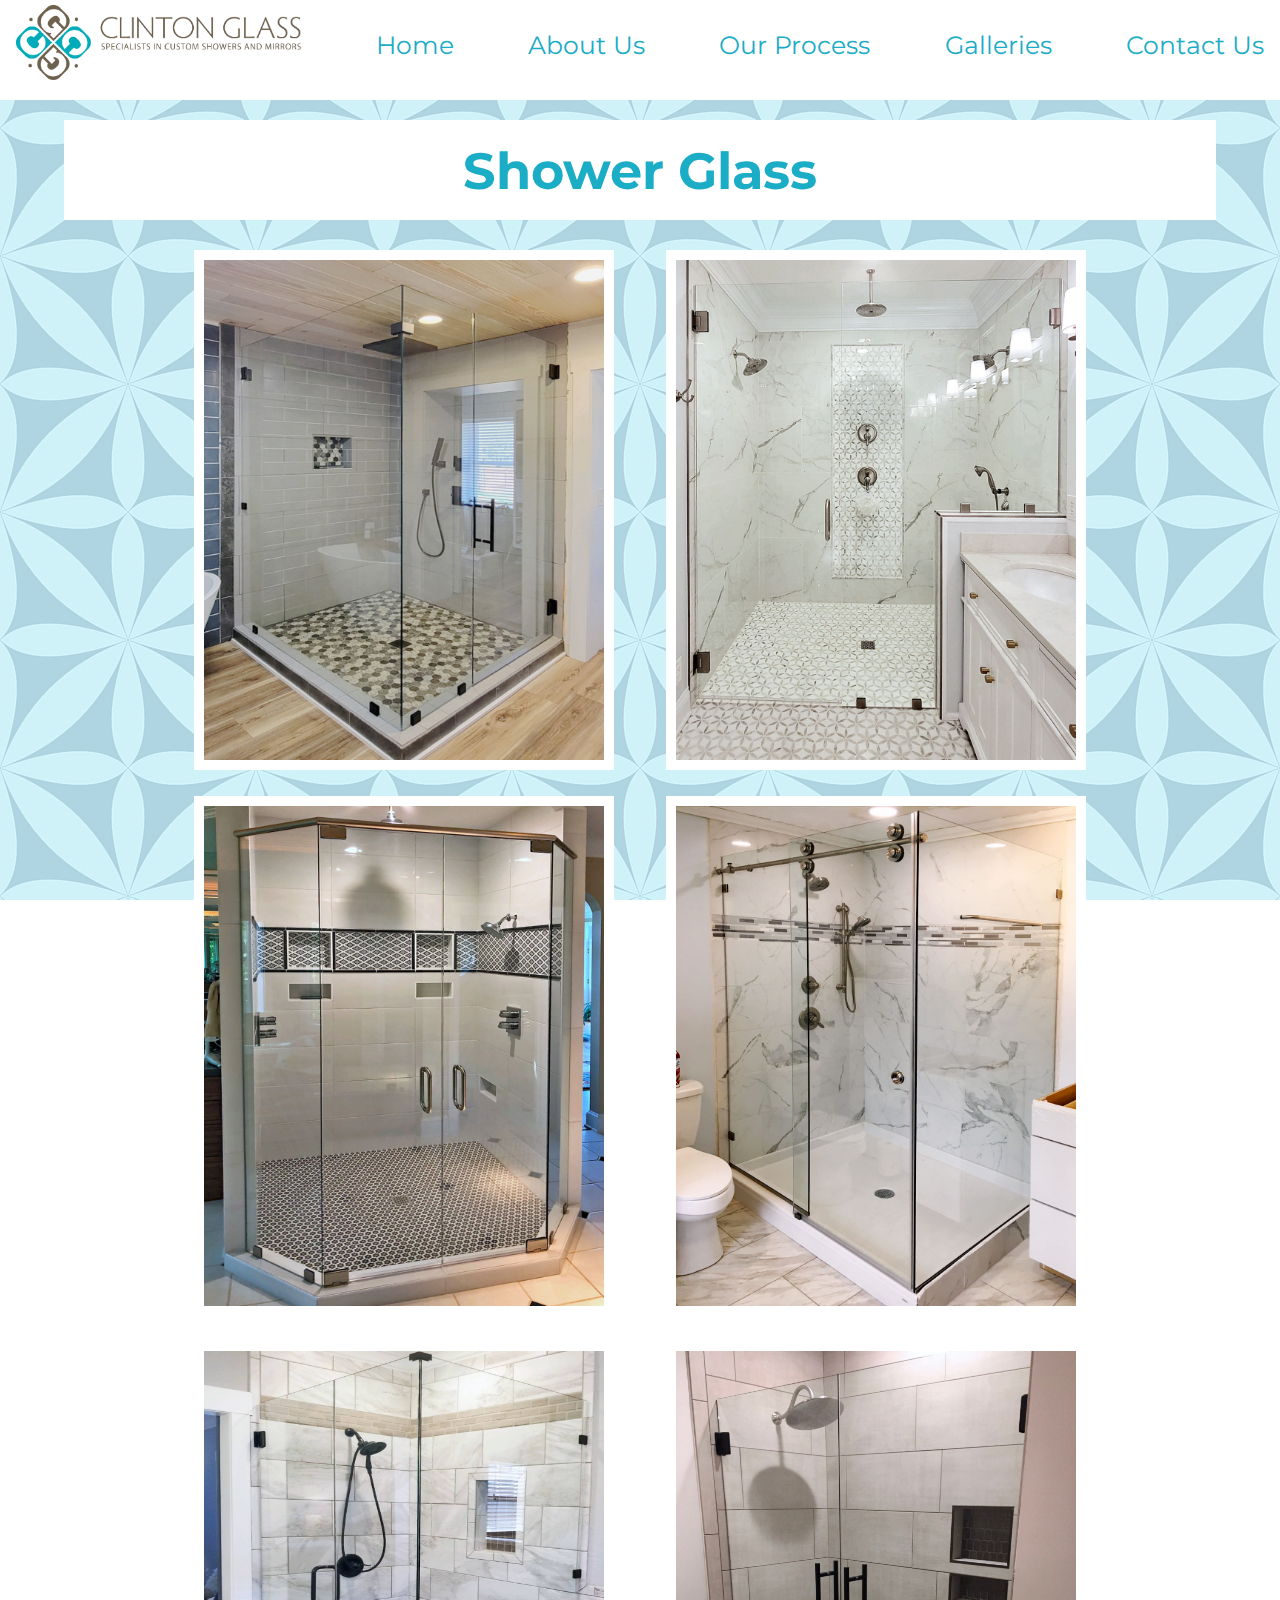
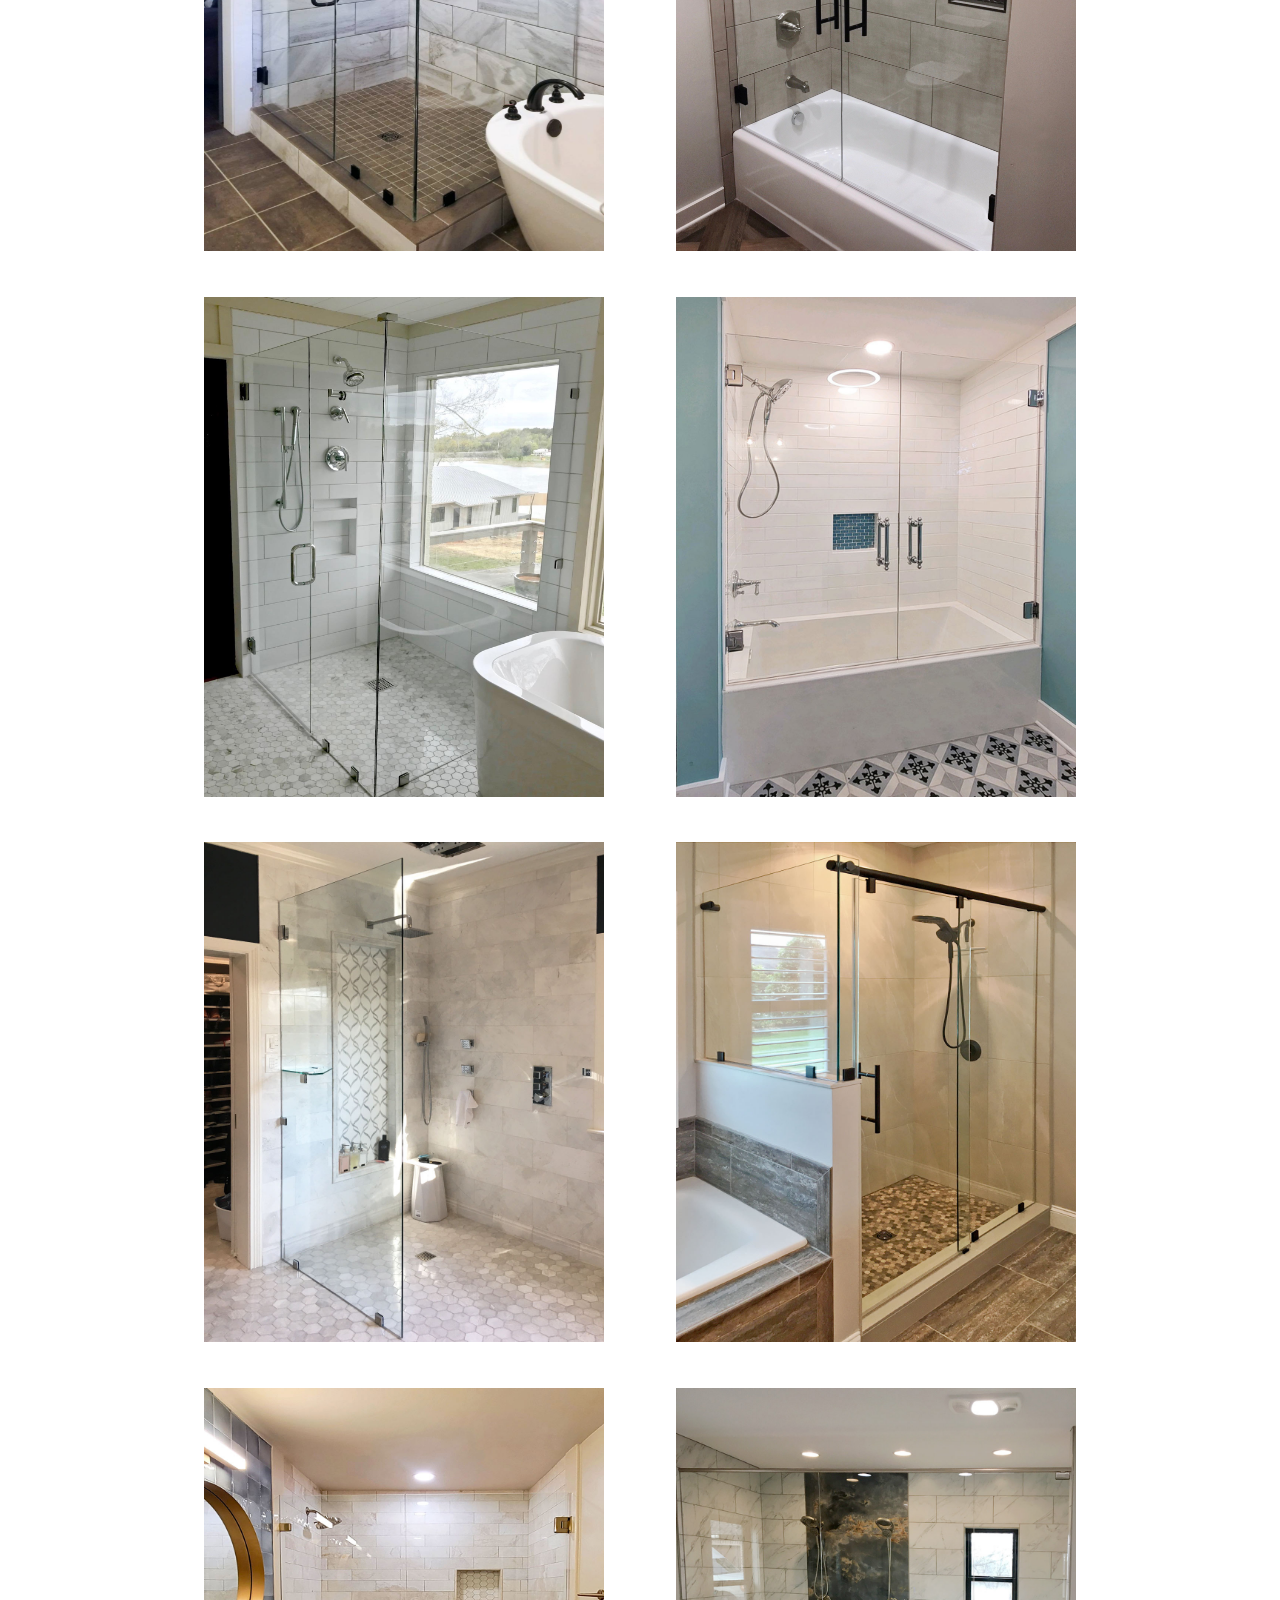
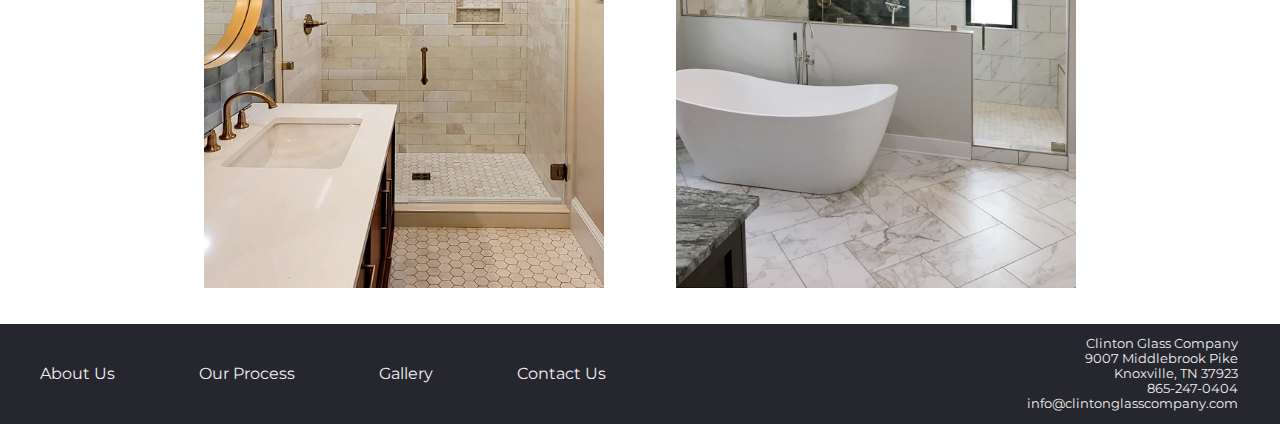
<file: galleries/shower-glass.html>
<!DOCTYPE html>
<html lang="en">
<head>
    <link rel="stylesheet" href="../css/styles.css">
    <link rel="preconnect" href="https://fonts.googleapis.com"> 
<link rel="preconnect" href="https://fonts.gstatic.com" crossorigin> 
<link href="https://fonts.googleapis.com/css2?family=Montserrat:wght@100;200;300;400;500;600&display=swap" rel="stylesheet">
    <meta charset="UTF-8">
    <meta name="viewport" content="width=device-width, initial-scale=1.0">
    
    <title>Clinton Glass Company-Gallery</title>
</head>

<body>
    <header>
        <div class="topnav" id="myTopnav">
            <a href="../index.html"><img src="../images/CGC-Logo.jpg" alt="Clinton Glass Company Logo" class="logo"></a>
            <a href="../index.html">Home</a>
            <a href="../about.html">About Us</a>
            <a href="../process.html">Our Process</a>
            <div class="dropdown">
              <button class="dropbtn">Galleries 
                <i class="fa fa-caret-down"></i>
              </button>
              <div class="dropdown-content">
                <a href="./shower-glass.html">Shower Glass</a>
                <a href="./mirrors.html">Mirrors</a>
                <a href="./architectural-glass.html">Architectural Glass</a>
              </div>
            </div> 
            <a href="../contact.html">Contact Us</a>
            
            <a href="javascript:void(0);" class="icon" onclick="myFunction()">&#9776;</a>
          </div>
    </header>


    <div class="main-banner"><h1>Shower Glass</h1></div>

    <section class="gallery-page">
        <img src="../images/showers/shower1.jpg" alt="shower image">
        <img src="../images/showers/shower2.jpg" alt="shower image">
        <img src="../images/showers/shower3.jpg" alt="shower image">
        <img src="../images/showers/shower4.jpg" alt="shower image">
        <img src="../images/showers/shower5.jpg" alt="shower image">
        <img src="../images/showers/shower6.jpg" alt="shower image">
        <img src="../images/showers/shower7.jpg" alt="shower image">
        <img src="../images/showers/shower8.jpg" alt="shower image">
        <img src="../images/showers/shower9.jpg" alt="shower image">
        <img src="../images/showers/shower10.jpg" alt="shower image">
        <img src="../images/showers/shower11.jpg" alt="shower image">
        <img src="../images/showers/shower12.jpg" alt="shower image">
       

    </section>

<footer>
    <section class="footer-nav">
    <a href="../about.html">About Us</a>
    <a href="../process.html">Our Process</a>
    <a href="../gallery.html">Gallery</a>
    <a href="../contact.html">Contact Us</a>
    </section>
    <section class="footer-info">
    <p>Clinton Glass Company</p>
    <p>9007 Middlebrook Pike</p>
    <p>Knoxville, TN 37923</p>
    <p>865-247-0404</p>
    <p>info@clintonglasscompany.com</p>
    </section>
</footer>
<script src="../navbar.js"></script>
</body>
</html>
</file>
<file: css/styles.css>
*{
    margin:0;
    padding:0;
    
}

html{
    font-family: 'Montserrat', sans-serif;
}


strong{
    text-decoration: none;
    color:#1BACC6;
    font-size: 26px;
}

strong:hover{
    color:white;
}

header{
    height:90px;
    background-color: white;
    display:flex;
    justify-content: space-between;
    align-items:center;
    font-size:1.7vw;

    
}

*{
    margin:0;
    padding:0;
    
}

html{
    font-family: 'Montserrat', sans-serif;
}

.logo {
    height: 75px;
    width:auto;
    justify-content: left;
   }

.topnav {
    background-color: white;
    width:100%;
    overflow: hidden;
    display:flex;
    justify-content:space-between;
    align-items: center;
  }
  
  /* Style the links inside the navigation bar */
  .topnav a {
    float: left;
    display: block;
    color: #1BACC6;
    text-align: center;
    padding: 14px 16px;
    text-decoration: none;
    font-size: 25px;
  }
    
  /* Hide the link that should open and close the topnav on small screens */
  .topnav .icon {
    display: none;
  }
  
  /* Dropdown container - needed to position the dropdown content */
  .dropdown {
    float: left;
    overflow: hidden;
  }
  
  /* Style the dropdown button to fit inside the topnav */
  .dropdown .dropbtn {
    font-size: 25px; 
    border: none;
    outline: none;
    color: #1BACC6;
    padding: 14px 16px;
    background-color: inherit;
    font-family: inherit;
    margin: 0;
  }
  
  /* Style the dropdown content (hidden by default) */
  .dropdown-content {
    display: none;
    position: absolute;
    background-color: white;
    min-width: 160px;
    box-shadow: 0px 8px 16px 0px rgba(0,0,0,0.2);
    z-index: 1;
  }
  
  /* Style the links inside the dropdown */
  .dropdown-content a {
    float: none;
    color: #1BACC6;
    padding: 12px 16px;
    text-decoration: none;
    display: block;
    text-align: left;
  }
  
  /* Add a dark background on topnav links and the dropdown button on hover */
  .topnav a:hover, .dropdown:hover .dropbtn {
    color: #26272e;
  }

  .dropdown-content a:hover {
    color: black;
  }
  
  .dropdown:hover .dropdown-content {
    display: block;
  }
  @media screen and (min-width: 1001px) {
    .welcome-container h2{

        font-size:3vw;
    
    }
    .main-banner{
        text-align: center;
    }

    h1{
        font-size:4vw;
    }

    .welcome-container p{
    
        font-size:2vw;
    
       
    }

    .frontpage-banner{
        height:30vw;
    }

    .frontpage-banner h2{
        font-size:3.5vw;
    }

    .services-box h2 {
        font-size:40px;
    }
    
    .services-box li{
        font-size:30px;
    }

    .about-us-right{
        font-size:2vw;
    }

    .about-us-container1 img{
        height:auto;
        width:48%;
    }

    .about-us-container1{
        margin: 0 5% 30px 5%;
    }

    .about-us-left{
  align-items: center;
  margin:0 5%;

    }


.about-us-left img{
    width:100%;
    height:auto;

}

    .about-us-container2{
        margin-top:30px;
        height: 25vw;
        background-color: #26272e;
        color:#f3eff1;
        display:flex;
        flex-wrap:wrap-reverse;
        flex-direction: row;
        justify-content: center;
        align-items:center;
        font-size:2rem;
    }
    .footer-info p{
        display:flex;
        flex-direction:row;
        justify-content: right;
        padding-right:10%;
        font-size:1vw;
        width:80%;
        color: #f3eff1;
    
    }

    .process-box h2{
        font-size:1.4rem;
  }

  .process-box p{
    font-size:20px;
  }

  .process-box{
    margin: 30px;
}
  .process-button{
    height:100px;
    width:500px;
  }
  .frontpage-banner p{
    font-size:2vw;
  }
  .contact-us-left{
    height: 100%;
    width:30%;
  }

  .contact-us-right{
    width:60%;
  }


  .contact-info-top{
    width:80%;
    margin:40px 20px 20px 20px;
    display:flex;
    flex-direction:column;
    align-items:center;
    font-size:1.2rem;
}
.form-row{
    display:flex;
    flex-direction: wrap;
    flex-direction: row;
    justify-content:space-between;
    align-items:center;
}

input[type=text], input[type=tel], input[type=email], [type=submit]{

    margin: 10px 0 10px 0;
    padding: 12px 20px;
    font-size: 1rem;
   
}

}

  /* When the screen is less than 1000 pixels wide, hide all links, except for the first one ("Home"). Show the link that contains should open and close the topnav (.icon) */
  @media screen and (max-width: 1000px) {
    .topnav a:not(:first-of-type) {
      display: none;
    }
    .dropdown .dropbtn{
        display:none;
    }
    .topnav a.icon {
      float: right;
      display: block;
    }
    .logo{
        height:50px;
        float: none;
        display: block;
        text-align: left;
        font-size:3vw;
    }

    .topnav{
        position: absolute;
        left:0;
        top:0;
    }

    .welcome-container h2{
        font-size:26px;
    
    }
    
    .welcome-container p{

        font-size:20px;
    
       
    }

    .services-box h2 {
        font-size:40px;
    }
    
    .services-box li{
        font-size:16px;
    }

    .process-box h2{
        font-size:1.4rem;
  }

  .process-box p{
    font-size:1rem;
  }

  .process-button{
    height:20%;
    width:80%;
  }

  .estimate h2{
    font-size:20px;
  }

  .frontpage-banner{
    height:130vw;
  }

  .frontpage-banner p {
    font-size:4.5vw;
  }


.frontpage-banner h2{
    font-size:4.5vw;
}

.process-box{
    margin:0;
}

.about-us-container1 img{
    width: 100vw;
    height:auto;
    margin: 0 0 2% 0;
}

.about-us-container1{
    margin: 0;
}

.about-us-container2{
    margin-top:10px;
    height: 200vw;
    background-color: #26272e;
    color:#f3eff1;
    display:flex;
    flex-wrap:wrap-reverse;
    flex-direction: row;
    justify-content: center;
    align-items:center;
  
}


.contact-us-left{
    width:100vw;
    height:100%;
}

.contact-us-right{
    width:100%;

}

.form-row{
    display:flex;
    flex-direction:column;

}

input[type=text], input[type=tel], input[type=email] {
    margin: 5px 0 5px 0;
    padding: 12px 20px;
    font-size: 0.8rem;
   
}
input[type=submit]{
    margin: 5px 0 5px 0;
    padding: 12px 20px;
    font-size: 0.8rem;
}

.about-us-left{
  align-items: center;
  max-height:auto;

}

.about-us-left .map{
    width:100vw;
    height:auto;
}




  }
  
  /* The "responsive" class is added to the topnav with JavaScript when the user clicks on the icon. This class makes the topnav look good on small screens (display the links vertically instead of horizontally) */
  @media screen and (max-width: 1000px) {
    .topnav{
        display:block;
        width:100%;
    }
    

    .topnav.responsive {
        position: absolute;
        left:0;
        top:0;
    }

    .topnav.responsive a.icon {
      position: absolute;
      right: 0;
      top: 0;
    }

    
    .topnav.responsive a:not(.icon) {
      float: none;
      display: block;
      text-align: left;
      font-size:4vw;
    }
    .topnav.responsive .dropdown {float: none;}
    .topnav.responsive .dropdown-content {position: relative;}
    .topnav.responsive .dropdown .dropbtn {
      display: block;
      width: 100%;
      text-align: left;
      margin:0;
      font-size:4vw;
    }
  }


@media (max-width:1000px) {
 
    header {
        display:flex;
        justify-content:right;
    }

    h1{
        font-size:5vw;
    }

    .frontpage-container1 img {
        display:none;
    }

    .frontpage-container1 {
        display:flex;
        flex-direction:column;
        justify-content:center;
        margin:30px 5% 30px 5%;
        background-color: #1BACC6;
        width:90%;

    }

    .main-banner{
        text-align: center;
    }

    .welcome-container {
        display:flex;
        justify-content:center;
        background-color: #1BACC6;
        width:100%;
        height: auto;

     
    }

    .about-us-left img{
        width:100%;
        height:auto;

    }
    


    .about-us-right {
        font-size:6vw;
        padding:10px;
    }
  
    .contact-info-top{
        width:80%;
        margin-top:4%;
        display:flex;
        flex-direction:column;
        align-items:center;
        font-size: 5vw;
    }


    .footer-nav {
        display:none;}


    .footer {
        width:100%;
        height:25%;
    }

    .footer-info {
        margin:10%;
        display:flex;
        flex-direction:column;
        justify-content: center;
        font-size:16px;
        color:#f3eff1;
    }

}


.tagline{
    justify-content: center;
    background-color: white;
    width:100%

}
body{
    background-image: url(../images/background2.jpg);
    background-attachment: fixed;
}

h1{
    color:#1BACC6;
    align-self: center;
}

.frontpage-container1{
    display:flex;
    justify-content: space-between;
    align-items:center;
    height:580px;
    width:90%;
    margin:auto;


}

.welcome-image{
    height:580px;
    width: 30%;
    margin:40px 0px;
   
}

.welcome-container{
    height:100%;
    width:100%;
    background-color:#1BACC6;
    color: #f3eff1;
    font-size: 3vh;
    display:flex;
    flex-direction:column;
    justify-content: center;
    align-items: center;
    text-align:center;
    margin:40px 0px;
   
}

.welcome-container h2{
    margin:5% 10%;
   

}

.welcome-container p{
    margin: 0 10%;
 
   
}

.welcome-container a{
    text-decoration: none;
}

.front-page-button{
    background-color:white;
    color:#1BACC6;
    height:50px;
    width:200px;
    border-radius:5px;
    display:flex;
    justify-content: center;
    align-items: center;
    margin-top:20px;
}

.front-page-button:hover{
    border:white;
    background-color:#26272e;
    color:white;
    
}

.frontpage-banner{
    background-color:#26272e;
    color:#f3eff1;
    display:flex;
    flex-direction:column;
    justify-content: center;
    align-items: center;
    text-align:center;


}

.frontpage-banner p{
    margin:1% 5%;
}

.frontpage-examples{
    display:flex;
    flex-wrap: wrap;
    justify-content: space-around;
    align-items:center;
    margin:30px 5% 30px 5%;
    width:90%;

}

.frontpage-examples img{
    height:300px;
    width:300px;
    border-radius:5px;
    margin: 30px 30px 20px 30px;

}

.thumbnails{
    height:400px;
    width:350px;
    background-color: #1BACC6;
    color:#f3eff1;
    font-size:28px;
    display:flex;
    flex-direction:column;
    align-items:center; 
    border-radius: 5px;
    margin-bottom:10px;

}

.thumbnails a{
    text-decoration:none;
    color:#f3eff1;
    font-size:28px;
    display:flex;
    flex-direction:column;
    align-items:center; 
}

.thumbnails:hover{
    background-color:#26272e;
    color: white;
}


footer{
    display:flex;
    justify-content: space-between;
    align-items:center;
    background-color:#26272e;
    height:100px;

}
.footer-nav a{
    color: #f3eff1;
    text-decoration:none;
    margin: 40px;

}


.contact-us{
    display:flex;
    flex-direction:row;
    flex-wrap:wrap;
    justify-content:center;
}

.main-banner{
    display:flex;
    flex-direction:row;
    justify-content:center;
    margin:30px 5% 30px 5%;
    background-color:white;
    height:100px;
    width:90%;
}

.contact-us img{
    height:300px;
    width:300px;
    margin:20px;
    
}

.contact-us-left{
    display:flex;
    justify-content:center;
    align-items:center;
    flex-direction:column;
    background-color:#1BACC6;
    color:white;

}

.contact-us-right{
    background-color:white;
    color:#1BACC6;
}

.contact-us-right a{
    text-decoration: none;
    width:70%;
}
form{
    width:100%;
    display:flex;
    flex-direction:column;
    margin-bottom:5%;
}

.textbox{
    margin: 0 20px 0px 20px;
    display:flex;
    flex-direction: row;
    justify-content:center;
    align-items:center;
}

.textbox input{
    background-color:#1BACC6;
    color:white;
    border-radius:5px;
    margin:auto;
    height:50px;
    width: 100%;
    display:flex;
    justify-content: center;
    align-items: center;
    font-size:1.2rem;
    border:none;
}

.textbox a{
    width:100%;
}

.textbox input:hover{
    border:white;
    background-color:#26272e;
    color: white;
}

textarea{
    width:100%;
    margin-bottom: 10px;
    padding: 12px 20px;
    font-size: 0.8rem;
 
}
.contact-info{
    width:80%;
    margin:20px;
}


iframe{
    margin:20px;
}

.form-row{
    margin: 10px 20px 0px 20px;
}

.form-row label{
    margin: 0px 5px;
}

.form-checks{
    margin-left:20px;
    margin-top:10px;
    margin-right:5%;
    display:block;
    flex-direction: column;

}

.form-checks h3{
    margin:2.5% 0 2.5% 0;
}

.about-us-container1{
    width:90%;
    display:flex;
    flex-direction: row;
    flex-wrap: wrap;
    justify-content:space-between;
    align-items:center;


}


 .about-us-container2 img{
    height:275px;
    width: auto;
    border-radius:50%;
    border-style:solid;
    border-color: #1BACC6;
    border-width: 0.7vw;
}



.map{
    height:100%;
    width:auto;
}

.about-us-right{
    margin: 5% 5% 5% 0;
}

.services{
    width:90%;
    display:flex;
    flex-wrap:wrap;
    flex-direction: row;
    justify-content: space-around;
    align-items:center;
    height: auto;
    margin: 0 5%;
 
}

.services-box{
    height:300px;
    width:500px;
    background-color:#1BACC6;
    color:#f3eff1;
    margin: 30px 0 0 0;
    display:flex;
    flex-direction: column;
    justify-content: center;
    align-items:center;

}


ul{
    margin: 5%;
    list-style-type:square;
}

li{
    margin-top:5px;
}

.testimonial-container{
    display:flex;
    flex-wrap:wrap;
    flex-direction: row;
    justify-content:center;
    align-items:center;
    margin: 0 5% 30px 5%;
}

.testimonials{
    height: 350px;
    width: 275px;
    background-color: #26272e;
    color: #f3eff1;
    border-radius: 5px;
    font-size: 20px;
    display:flex;
    flex-direction:column;
    justify-content:center;
    align-items: center;
    margin: 0 10px 20px 0;

}

.testimonials p{
   margin: 5% 5%;
}

.process-container1 {
    width:90%;
    margin: 0 5%;
  display:flex;
  flex-direction:row;
  flex-wrap:wrap;
  justify-content:center;
  align-items:center;

}


.process-box{
    background-color:#1BACC6;
    color:#f3eff1;
    height: 250px;
    width: 400px;
    width: 400px;
    border-style:solid;
    border-width: 10px;
    border-color: #f3eff1;
}
.process-box h2{
    margin:5%;
    display:flex;
    justify-content:center;
}
.process-box p{
    margin: 0 5% 5% 5%;
    margin: 0 5% 5% 5%;
    display:flex;
    flex-direction:column;
    justify-content:center;
    align-items: center;
}

.process-container2{
    width:90%;
    height:400px;
    display:flex;
    flex-direction:column;
    justify-content:space-around;
    align-items: center;
    margin: 0 5% 30px 5%;
}

.estimate{
    height:300px;
    width:100%;
    background-color: #f3eff1;
    color: #1BACC6;
    font-size:3vw;
    display:flex;
    flex-direction:column;
    justify-content:center;
    align-items: center;
}

.estimate h2{
    margin-top:20px;
    margin-bottom:50px;
    margin-top:20px;
    margin-bottom:50px;
}

.process-button{
    background-color:#1BACC6;
    color:#f3eff1;
    border-radius:5px;
    display:flex;
    flex: 0 1 auto;
    justify-content: center;
    align-items: center;
    text-decoration: none;
    font-size:1.5rem;
    margin-bottom:30px;
    margin-bottom:30px;
}


.process-button:hover{
    border:white;
    background-color:#26272e;
    color:white;

}

.main-gallery{
    width:90%;
    display:flex;
    flex-direction: row;
    justify-content:space-between;
    align-items:center;
    margin: 0 5% 30px 5%;
  
}

.galleryheader{
    display:flex;
    justify-content:center;
    align-items: center;
    color: #f3eff1;
    background-color: #26272e;
    width: 100%;
    height:50px;
    border-radius: 15px 15px 0 0;
}

img.imghover:hover{
    filter:brightness(110%);
}
.main-gallery img{
    width:auto;
    height: 450px;
    border-radius: 0 0 15px 15px;
}

.gallery-thumbnail{
    display:flex;
    flex-direction:column;
    justify-content: center;
    align-items: center;

}

.gallery-page{
    width:100%;
    margin: 0;
    display:flex;
    justify-content: center;
    flex-wrap:wrap;
    grid-template-columns: repeat(3, 1fr);
   

}
.gallery-page img{
    display:flex;
    justify-content: center;
    align-items:center;
    height:500px;
    width: 400px;
    margin: 0 2% 2% 2%;
    border-style: solid;
    border-color:white;
    border-width:10px;
}
</file>
